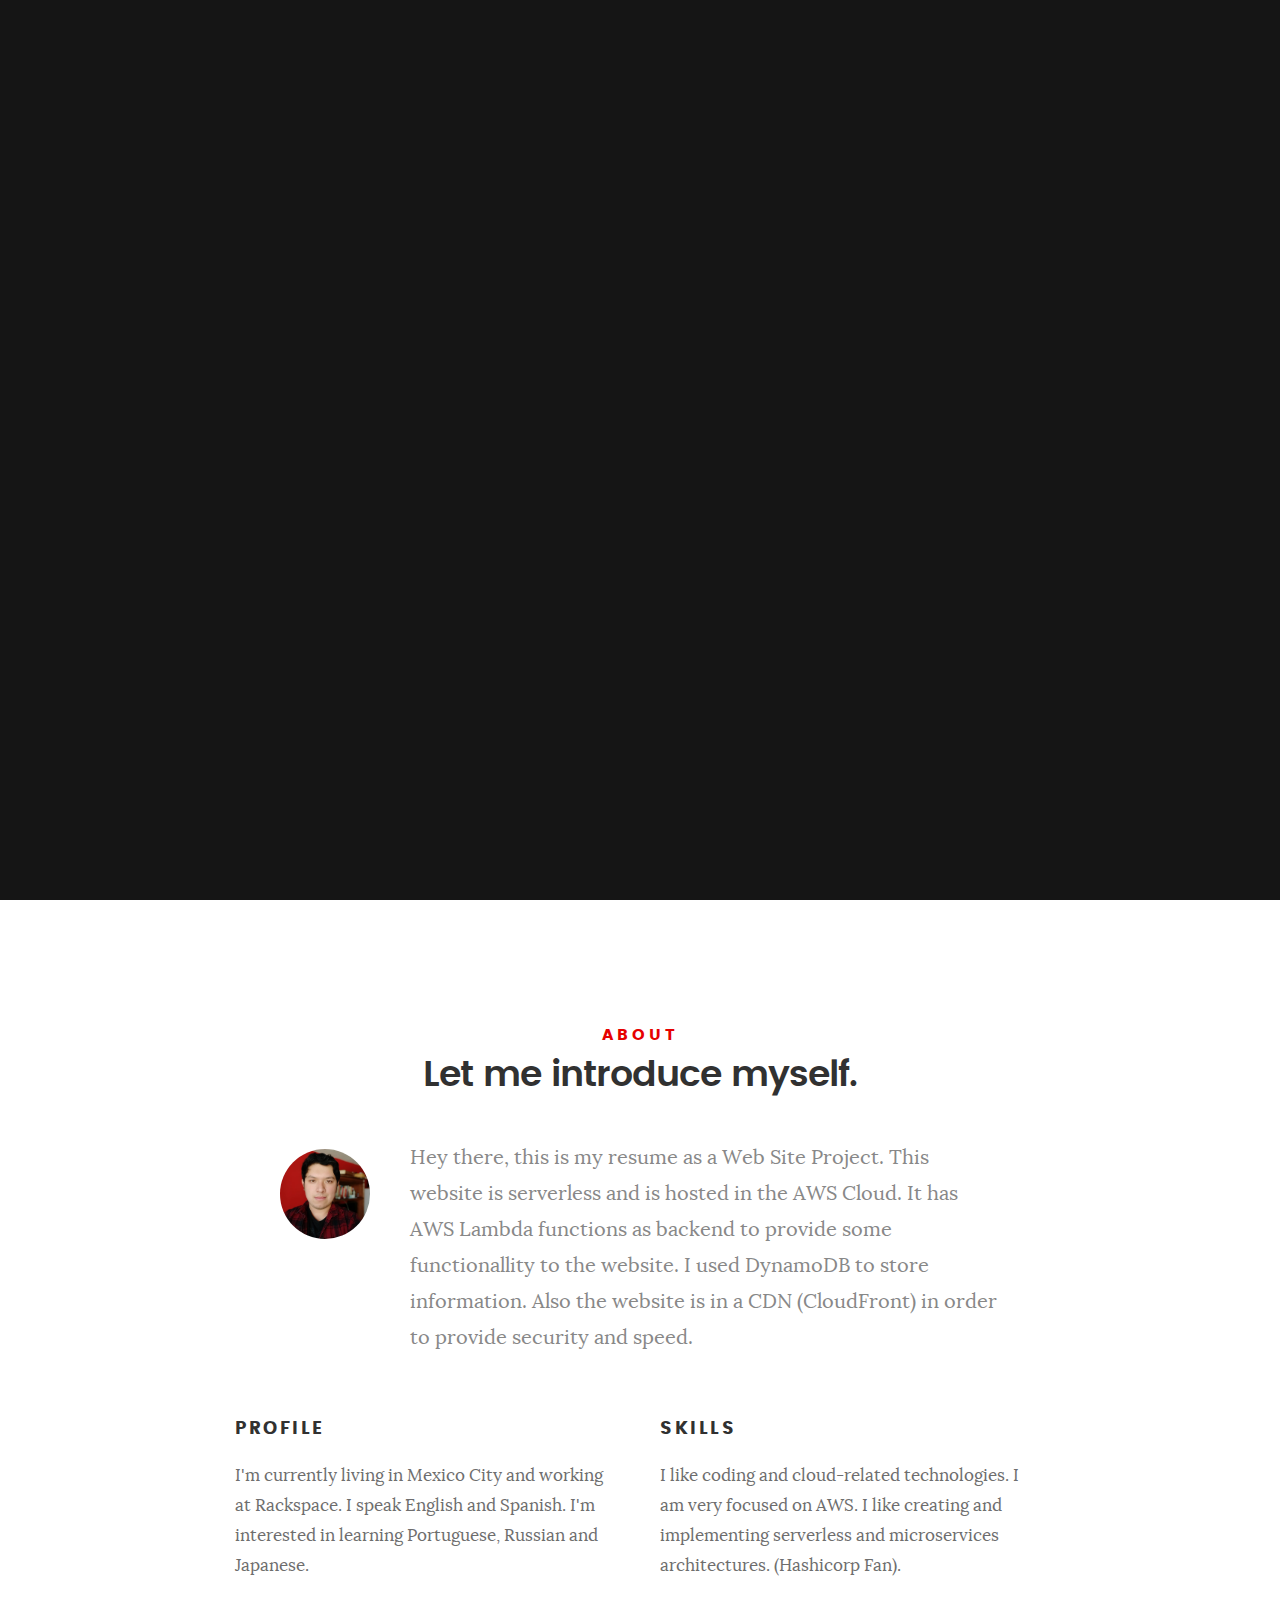
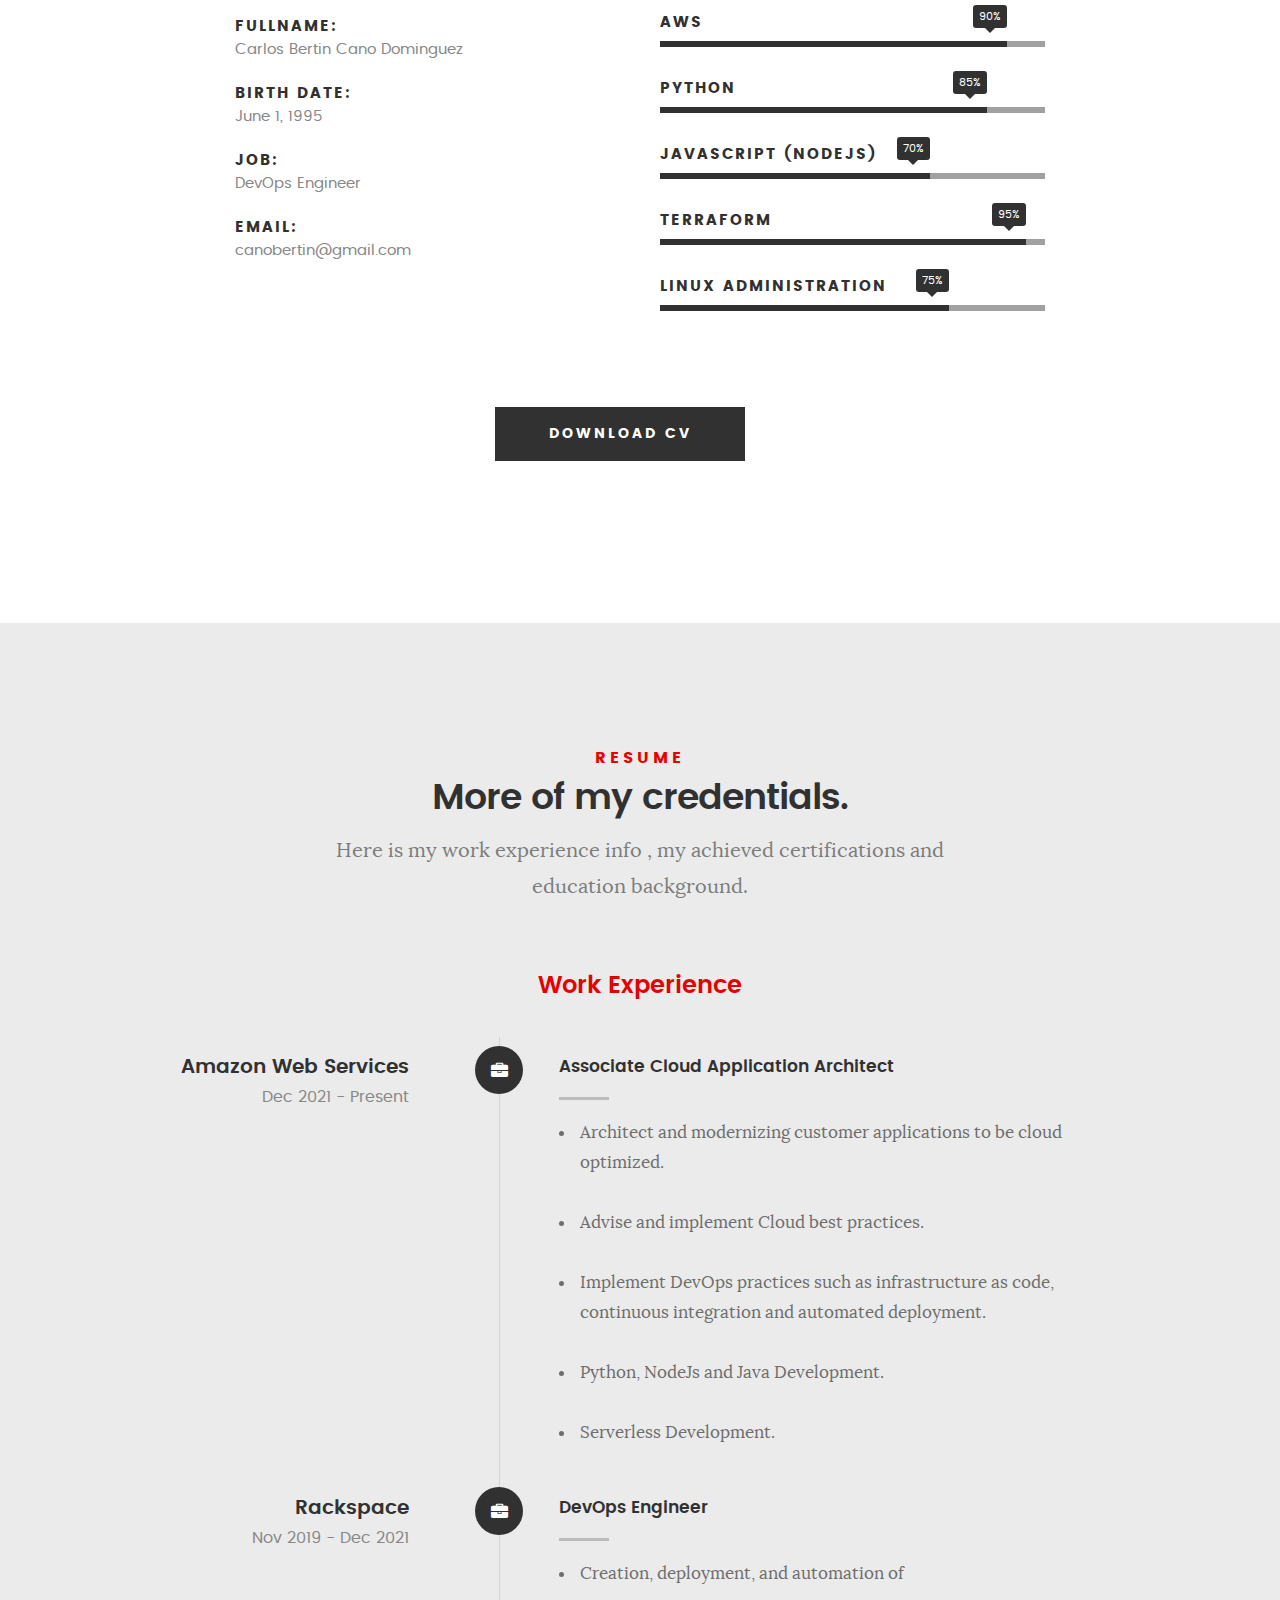
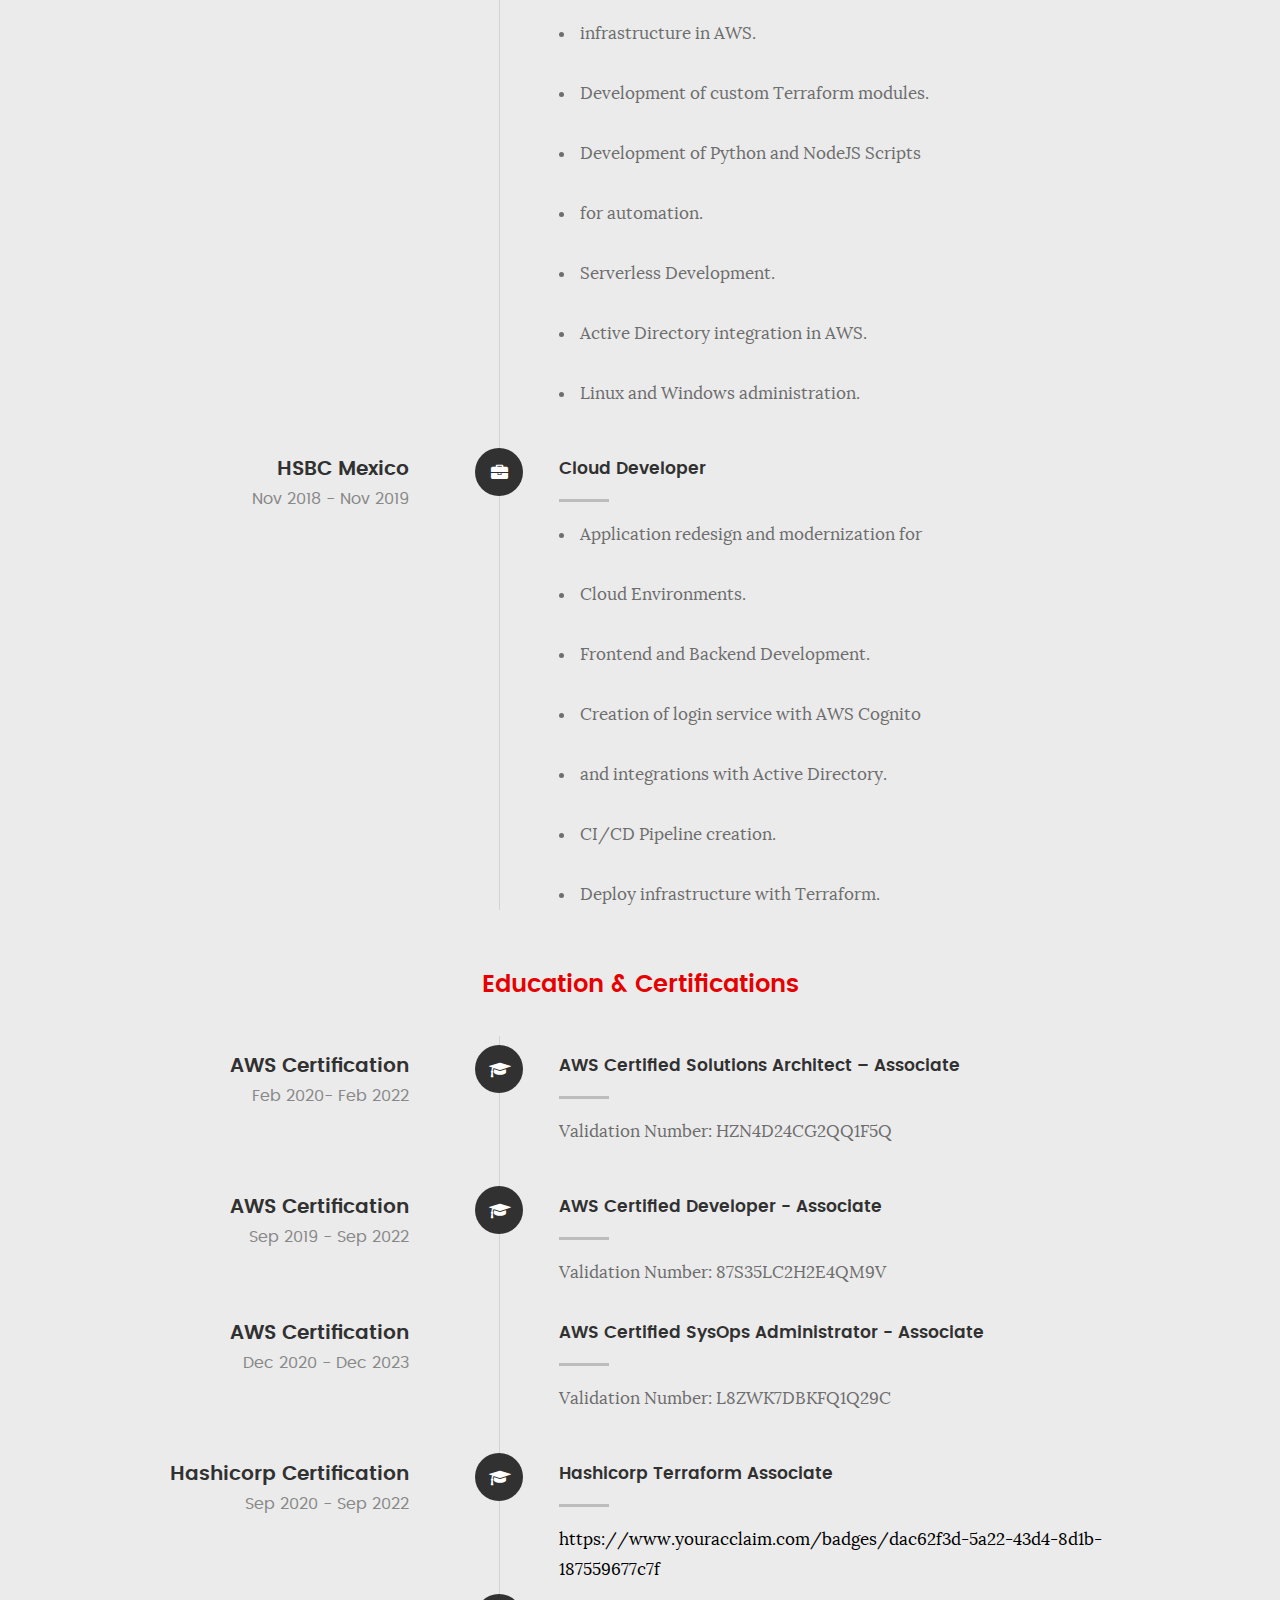
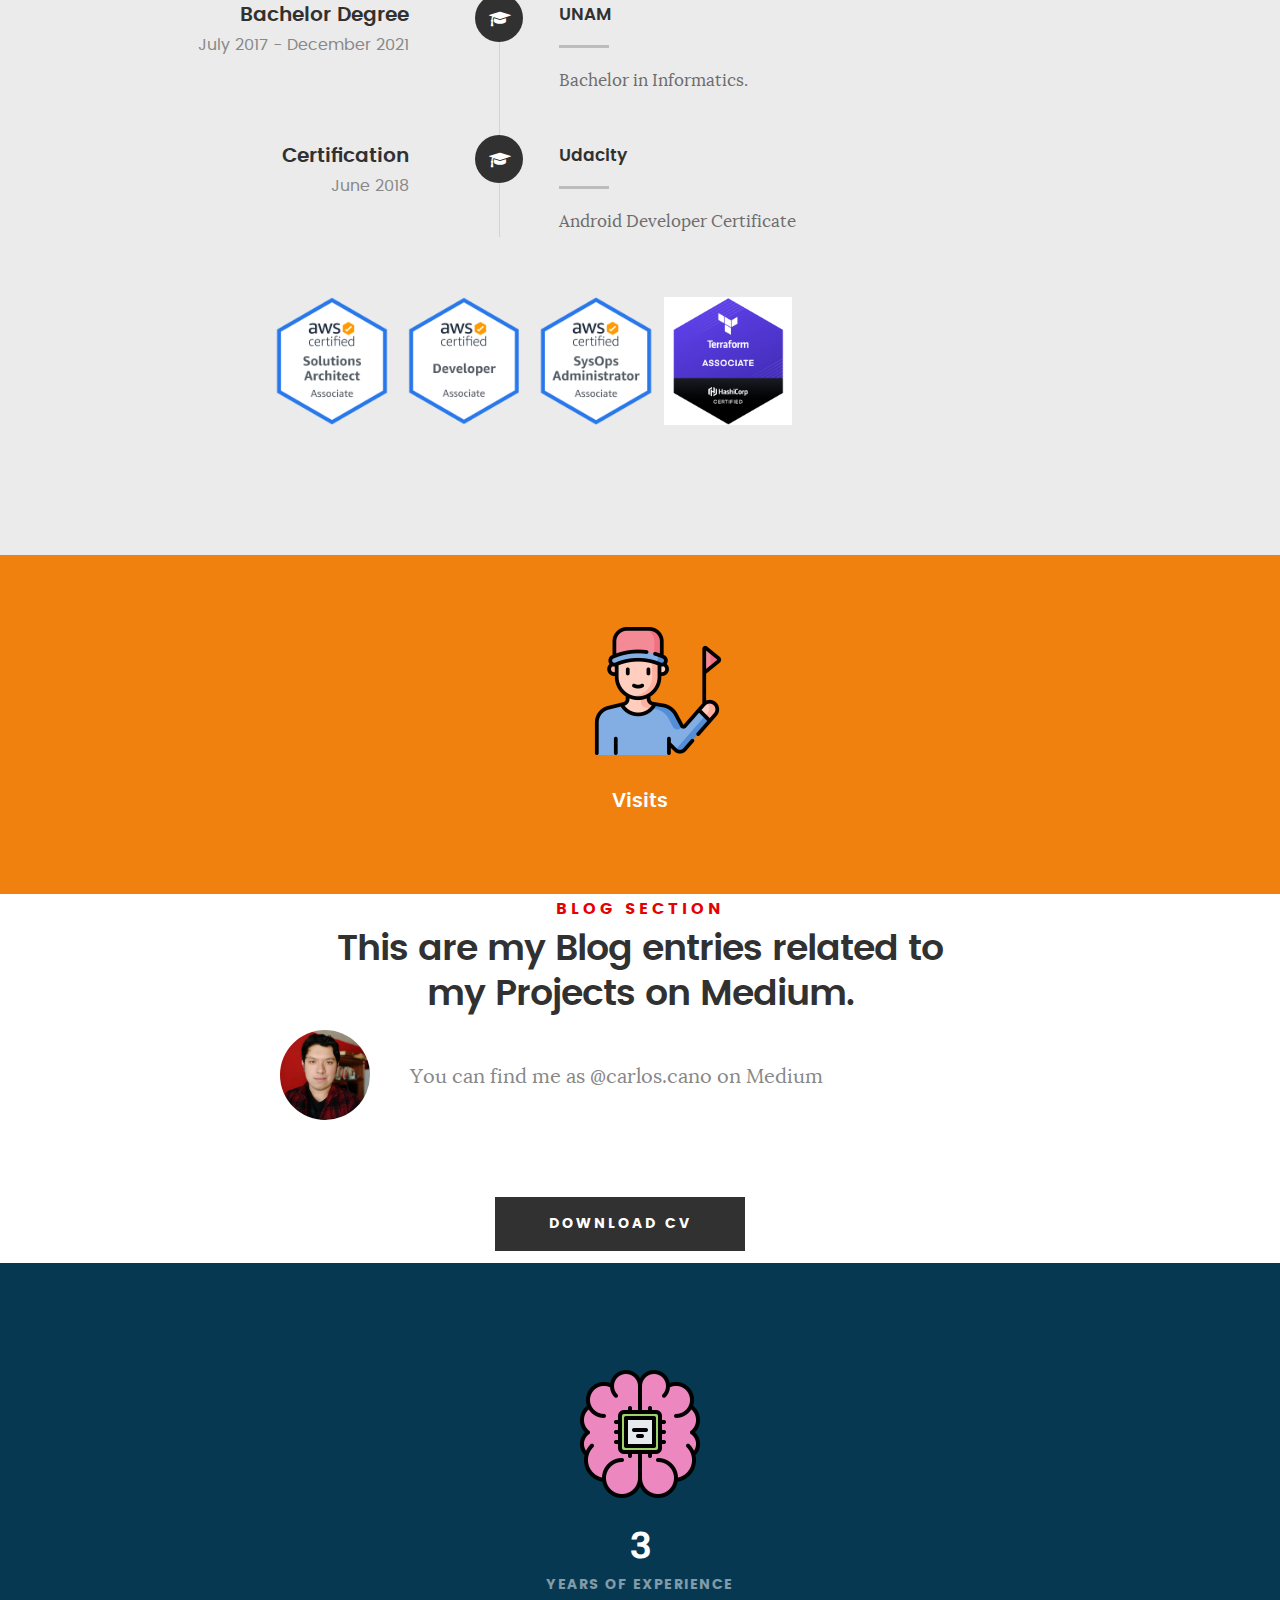
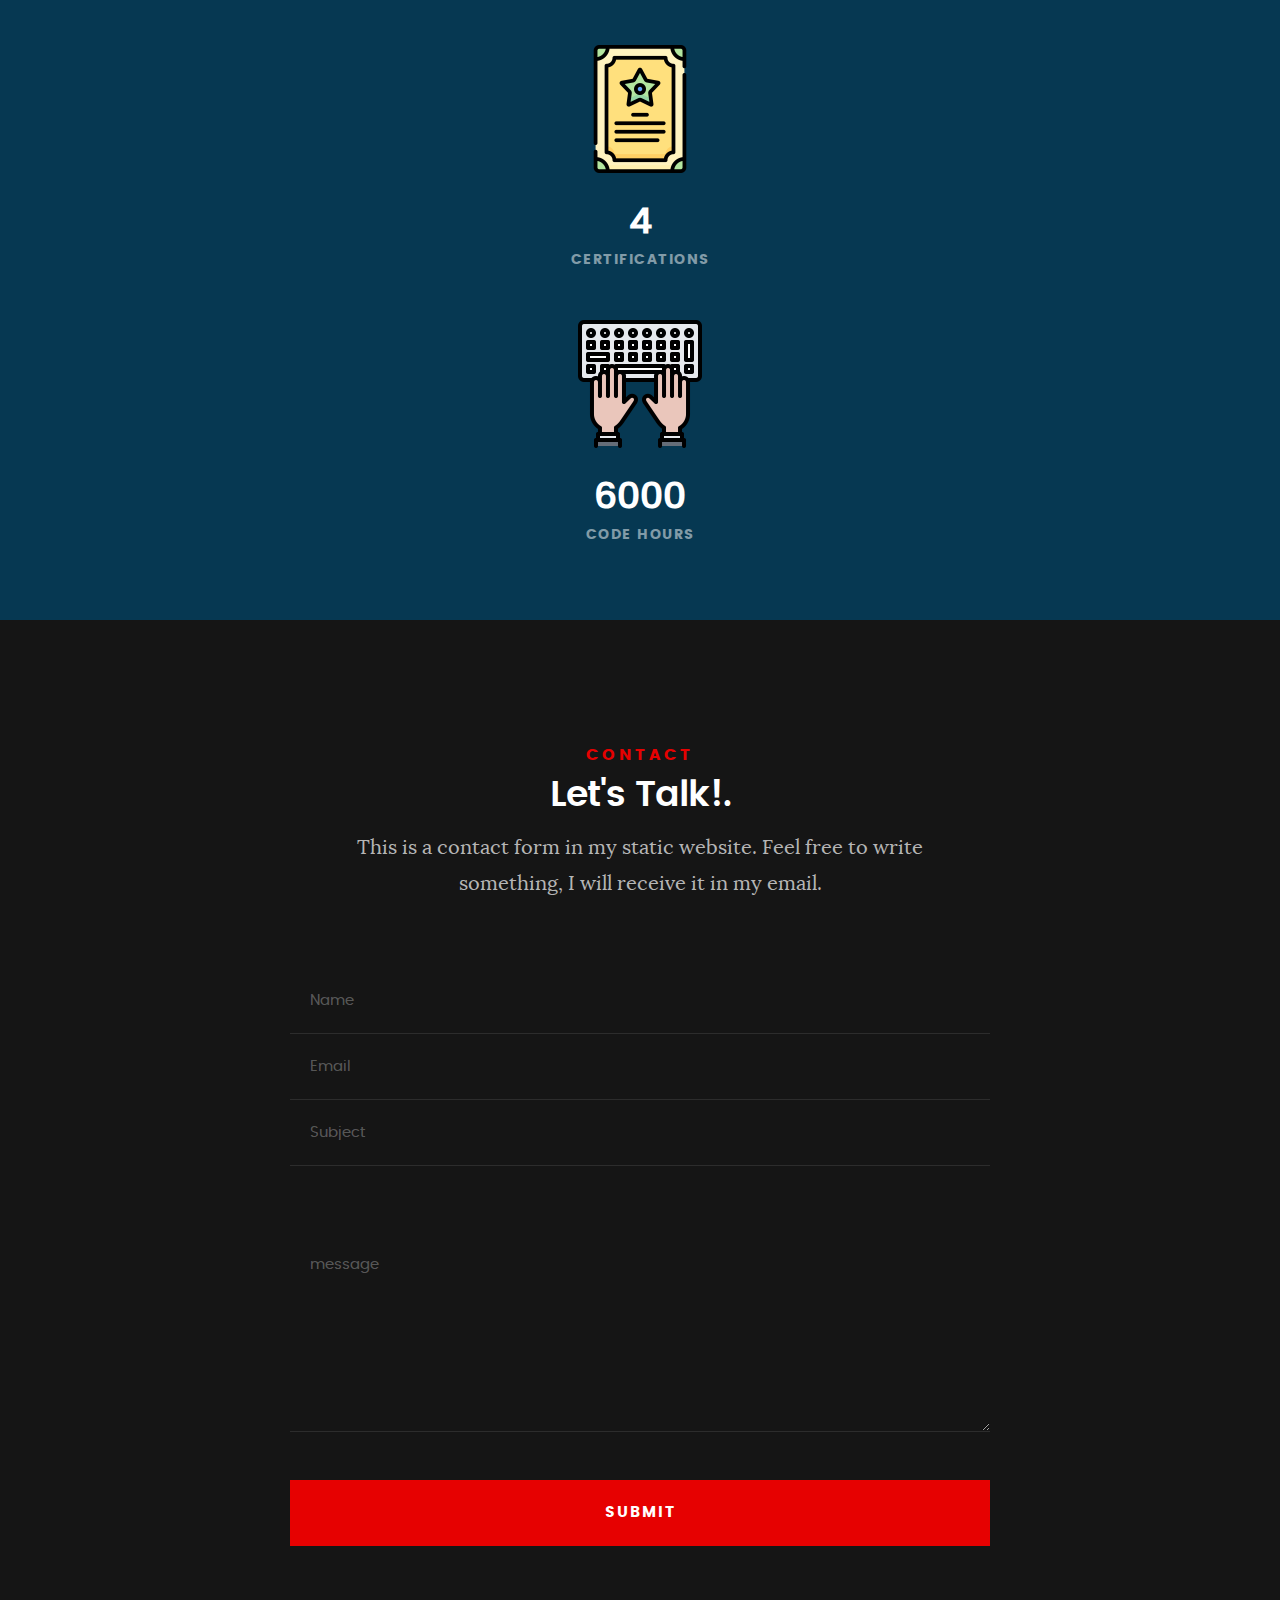
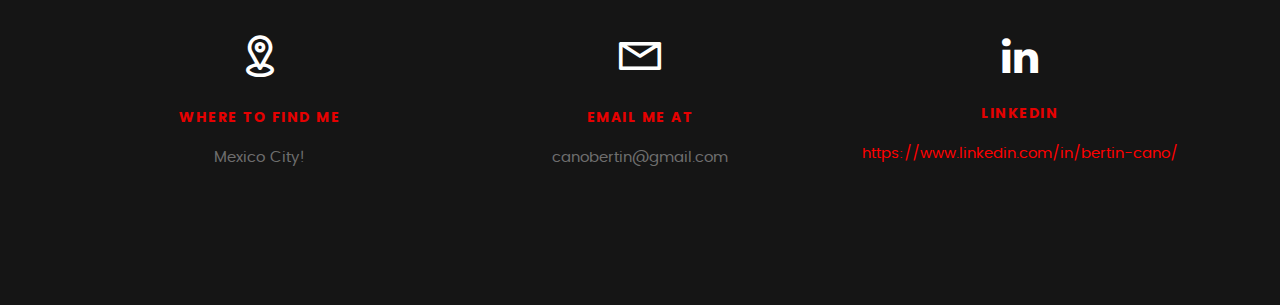
<file: index.html>
<!DOCTYPE html>
<!--[if IE 8 ]><html class="no-js oldie ie8" lang="en"> <![endif]-->
<!--[if IE 9 ]><html class="no-js oldie ie9" lang="en"> <![endif]-->
<!--[if (gte IE 9)|!(IE)]><!--><html class="no-js" lang="en"> <!--<![endif]-->
<head>

   <!--- basic page needs
   ================================================== -->
   <meta charset="utf-8">
	<title>Carlos Cano</title>
	<meta name="description" content="">  
	<meta name="author" content="">

   <!-- mobile specific metas
   ================================================== -->
	<meta name="viewport" content="width=device-width, initial-scale=1, maximum-scale=1">

 	<!-- CSS
   ================================================== -->
   <link rel="stylesheet" href="css/base.css">  
   <link rel="stylesheet" href="css/main.css">
   <link rel="stylesheet" href="css/vendor.css">     

   <!-- script
   ================================================== -->   
	<script src="js/modernizr.js"></script>
	<script src="js/pace.min.js"></script>

   <!-- favicons
	================================================== -->
	<link rel="icon" type="image/png" href="./icons/estrella.png">

	<script src="./mail.js"></script>
	<script src="./counter.js"></script>



</head>

<body id="top" onload="counter();">

	<!-- header 
   ================================================== -->
   <header>   	
   	<div class="row">

   		<div class="top-bar">
   			<a class="menu-toggle" href="#"><span>Menu</span></a>

	   		<div class="logo">
		         <a href="index.html">Carlos Cano Devops Engineer</a>
		      </div>		      

		   	<nav id="main-nav-wrap">
					<ul class="main-navigation"> 
						<li class="current"><a class="smoothscroll"  href="#intro" title="">Home</a></li>
						<li><a class="smoothscroll"  href="#about" title="">About</a></li>
						<li><a class="smoothscroll"  href="#resume" title="">Experience</a></li>					
						<li><a class="smoothscroll"  href="#education" title="">Education</a></li>	
						<li><a class="smoothscroll"  href="#blog"  title="">Blog</a></li>										
						<li><a class="smoothscroll"  href="#contact" title="">Contact</a></li>	
					</ul>
				</nav>    		
   		</div> <!-- /top-bar --> 
   		
   	</div> <!-- /row --> 		
   </header> <!-- /header -->

	<!-- intro section
   ================================================== -->
   <section id="intro">   

   	<div class="intro-overlay"></div>	

   	<div class="intro-content">
   		<div class="row">

   			<div class="col-twelve">

	   			<h5>Hello, World!.</h5>
	   			<h1>I'm Carlos Cano.</h1>

	   			<p class="intro-position">
	   				<span>Devops Engineer</span>
	   			</p>

	   			<a class="button stroke smoothscroll" href="#about" title="">More About Me</a>

	   		</div>  
   			
   		</div>   		 		
   	</div> <!-- /intro-content --> 

   	<ul class="intro-social">        
         <li><a href="https://www.linkedin.com/in/bertin-cano/"><i class="fa fa-linkedin"></i></a></li>
         <li><a href="https://github.com/solar95"><i class="fa fa-github"></i></a></li>
      </ul> <!-- /intro-social -->      	

   </section> <!-- /intro -->


   <!-- about section
   ================================================== -->
   <section id="about">  

   	<div class="row section-intro">
   		<div class="col-twelve">

   			<h5>About</h5>
   			<h1>Let me introduce myself.</h1>

   			<div class="intro-info">

   				<img src="images/perfil1.jpg" alt="Profile Picture">

   				<p class="lead">Hey there, this is my resume as a Web Site Project. This website is serverless and is hosted in the AWS Cloud. It has AWS Lambda functions as backend to provide some functionallity to the website. I used DynamoDB to store information. Also the website is in a CDN (CloudFront) in order to provide security and speed.</p>
   			</div>   			

   		</div>   		
   	</div> <!-- /section-intro -->

   	<div class="row about-content">

   		<div class="col-six tab-full">

   			<h3>Profile</h3>
   			<p> I'm currently living in Mexico City and working at Rackspace. I speak English and Spanish. I'm interested in learning Portuguese, Russian and Japanese.</p>

   			<ul class="info-list">
   				<li>
   					<strong>Fullname:</strong>
   					<span>Carlos Bertin Cano Dominguez</span>
   				</li>
   				<li>
   					<strong>Birth Date:</strong>
   					<span>June 1, 1995</span>
   				</li>
   				<li>
   					<strong>Job:</strong>
   					<span>DevOps Engineer</span>
   				</li>
   				<li>
   					<strong>Email:</strong>
   					<span>canobertin@gmail.com</span>
   				</li>

   			</ul> <!-- /info-list -->

   		</div>

   		<div class="col-six tab-full">

   			<h3>Skills</h3>
   			<p>I like coding and cloud-related technologies. I am very focused on AWS. I like creating and implementing serverless and microservices architectures. (Hashicorp Fan). </p>

				<ul class="skill-bars">
				   <li>
				   	<div class="progress percent90"><span>90%</span></div>
				   	<strong>AWS</strong>
				   </li>
				   <li>
				   	<div class="progress percent85"><span>85%</span></div>
				   	<strong>Python</strong>
				   </li>
				   <li>
				   	<div class="progress percent70"><span>70%</span></div>
				   	<strong>Javascript (NodeJs)</strong>
				   </li>
				   <li>
				   	<div class="progress percent95"><span>95%</span></div>
				   	<strong>Terraform</strong>
				   </li>
				   <li>

				   	<div class="progress percent75"><span>75%</span></div>
				   	<strong>Linux Administration</strong>
				   </li>
      
				</ul> <!-- /skill-bars -->		

   		</div>

   	</div>

   	<div class="row button-section">
   		<div class="col-twelve">
   			<a href="https://becano.xyz/CV.pdf" target="_blank" download="CV_Carlos_Cano.pdf"class="button button-primary" >Download CV</a>
   		</div>   		
   	</div>

   </section> <!-- /process-->    


   <!-- resume Section
   ================================================== -->
	<section id="resume" class="grey-section">

		<div class="row section-intro">
   		<div class="col-twelve">

   			<h5>Resume</h5>
   			<h1>More of my credentials.</h1>

   			<p class="lead">Here is my work experience info , my achieved certifications and education background.</p>

   		</div>   		
   	</div> <!-- /section-intro--> 

   	<div class="row resume-timeline">

   		<div class="col-twelve resume-header">

   			<h2>Work Experience</h2>

   		</div> <!-- /resume-header -->

   		<div class="col-twelve">

   			<div class="timeline-wrap">

				<div class="timeline-block">

					<div class="timeline-ico">
					 <i class="fa fa-briefcase"></i>
					</div>

					<div class="timeline-header">
						<h3>Amazon Web Services</h3>
						<p>Dec 2021 - Present</p>
					</div>

					<div class="timeline-content">
				 <h4>Associate Cloud Application Architect</h4>
				 <ul>
						
					 <li><p>Architect and modernizing customer applications to be cloud optimized.</p></li>
					 <li><p>Advise and implement Cloud best practices.</p></li>
					 <li><p>Implement DevOps practices such as infrastructure as code, continuous integration and automated deployment.</p></li>
					 <li><p>Python, NodeJs and Java Development.</p></li>
					 <li><p>Serverless Development.</p></li>
	
				 </ul>	      
				 </div>
					

				</div> <!-- /timeline-block -->


   				<div class="timeline-block">

	   				<div class="timeline-ico">
						<i class="fa fa-briefcase"></i>
	   				</div>

	   				<div class="timeline-header">
	   					<h3>Rackspace</h3>
	   					<p>Nov 2019 - Dec 2021</p>
	   				</div>

	   				<div class="timeline-content">
					<h4>DevOps Engineer</h4>
					<ul>
	   					
						<li><p>Creation, deployment, and automation of</p></li>
						<li><p>infrastructure in AWS.</p></li>
						<li><p>Development of custom Terraform modules.</p></li>
						<li><p>Development of Python and NodeJS Scripts</p></li>
						<li><p>for automation.</p></li>
						<li><p>Serverless Development.</p></li>
						<li><p>Active Directory integration in AWS.</p></li>
						<li><p>Linux and Windows administration.</p></li>
					</ul>	      
					</div>
					   

	   			</div> <!-- /timeline-block -->

	   			<div class="timeline-block">

	   				<div class="timeline-ico">
						<i class="fa fa-briefcase"></i>
					</div>

	   				<div class="timeline-header">
	   					<h3>HSBC Mexico</h3>
	   					<p>Nov 2018 - Nov 2019</p>
	   				</div>

	   				<div class="timeline-content">
						   <h4>Cloud Developer</h4>
						   <ul>
						   
							<li><p>Application redesign and modernization for</p></li>
							<li><p>Cloud Environments.</p></li>
							<li><p>Frontend and Backend Development.</p></li>
							<li><p>Creation of login service with AWS Cognito</p></li>
							<li><p>and integrations with Active Directory.</p></li>
							<li><p>CI/CD Pipeline creation.</p></li>
							<li><p>Deploy infrastructure with Terraform.</p></li>


						   </ul>
					</div>

	   			</div> <!-- /timeline-block -->

   			</div> <!-- /timeline-wrap -->   			

   		</div> <!-- /col-twelve -->
   		
   	</div> <!-- /resume-timeline -->
   	
   	<div class="row resume-timeline" id="education">

   		<div class="col-twelve resume-header">

   			<h2>Education & Certifications</h2>

   		</div> <!-- /resume-header -->

   		<div class="col-twelve">

   			<div class="timeline-wrap">

   				

	   			<div class="timeline-block">

	   				<div class="timeline-ico">
						   <i class="fa fa-graduation-cap"></i>

	   				</div>

	   				<div class="timeline-header">
	   					<h3>AWS Certification</h3>
	   					<p>Feb 2020- Feb 2022</p>
	   				</div>

	   				<div class="timeline-content">
	   					<h4>AWS Certified Solutions Architect – Associate</h4>
	   					<p>Validation Number: HZN4D24CG2QQ1F5Q</p>
	   				</div>

				   </div> <!-- /timeline-block -->
				   
				   <div class="timeline-block">

					<div class="timeline-ico">
						<i class="fa fa-graduation-cap"></i>
					</div>

					<div class="timeline-header">
					 <h3>AWS Certification</h3>
					 <p>Sep 2019 - Sep 2022</p>
				 </div>
					
				 <div class="timeline-content">
					 <h4>AWS Certified Developer - Associate</h4>
					 <p>Validation Number: 87S35LC2H2E4QM9V</p>
				 </div>

				</div> <!-- /timeline-block --> 

				<div class="timeline-header">
					<h3>AWS Certification</h3>
					<p>Dec 2020 - Dec 2023</p>
				</div>

				<div class="timeline-content">
					<h4>AWS Certified SysOps Administrator - Associate</h4>
					<p>Validation Number: L8ZWK7DBKFQ1Q29C</p>
				</div>

				<div class="timeline-block">

					<div class="timeline-ico">
					 <i class="fa fa-graduation-cap"></i>
				 </div>

					<div class="timeline-header">
					 <h3>Hashicorp Certification</h3>
					 <p>Sep 2020 - Sep 2022</p>
				 </div>
					
				 <div class="timeline-content">
					 <h4>Hashicorp Terraform Associate</h4>
					 <a href="https://www.youracclaim.com/badges/dac62f3d-5a22-43d4-8d1b-187559677c7f">https://www.youracclaim.com/badges/dac62f3d-5a22-43d4-8d1b-187559677c7f</a>
				 </div>

				</div> <!-- /timeline-block -->
				
			   
			 
			 <div class="timeline-block">

				 <div class="timeline-ico">
					 <i class="fa fa-graduation-cap"></i>
				 </div>

				 <div class="timeline-header">
					 <h3>Bachelor Degree</h3>
					 <p>July 2017 - December 2021</p>
				 </div>

				 <div class="timeline-content">
					 <h4>UNAM</h4>
					 <p>Bachelor in Informatics.</p>
				 </div>

			 </div> <!-- /timeline-block -->


			 <div class="timeline-block">

				 <div class="timeline-ico">
					 <i class="fa fa-graduation-cap"></i>
				 </div>

				 <div class="timeline-header">
					 <h3>Certification</h3>
					 <p>June 2018</p>
				 </div>

				 <div class="timeline-content">
					 <h4>Udacity</h4>
					 <p>Android Developer Certificate</p>
				 </div>

				 


			</div> <!-- /timeline-block -->



	   			
				</div> <!-- /timeline-block -->

			   </div> <!-- /timeline-wrap -->  


			   <a href="https://www.youracclaim.com/badges/bfa4933d-6ccb-48fe-98e2-19e6082fe927/public_url" target="_blank"><img src="./icons/aws-certified-solutions-architect-associate.png" width="128" height="128" style="margin-left: 12%;"></a>
			   <a href="https://www.youracclaim.com/badges/ff78dd33-e942-4024-ae59-b7ae3908e469/public_url" target="_blank"><img src="./icons/aws-certified-developer-associate.png" width="128" height="128"></a>
			   <a href="https://www.youracclaim.com/badges/56144385-c3f1-4631-9189-54596183a342/public_url" target="_blank"><img src="./icons/aws-certified-sysops-administrator-associate.png" width="128" height="128"></a>
			   <a href="https://www.youracclaim.com/badges/dac62f3d-5a22-43d4-8d1b-187559677c7f/public_url" target="_blank"><img src="./icons/hashicorp-certified-terraform-associate.png" width="128" height="128"></a>









		   </div> <!-- /col-twelve -->
		   
		   
   		
   	</div> <!-- /resume-timeline -->
		
	</section> <!-- /features -->


	<!--Counter Section
   ================================================== -->
   <section id="stats" style="background-color:#F0810F;">

	<div class="row" >
		<div class="col-twelve">

			<div >

				
				<div>

					
					<img src="./icons/guia-turistico.png" width="128" height="128" style="margin-left: 35px;">
					

					<h2 id="visitors" style="color: white; margin-top: 20px;"></h3>

					<h3 style="color: white;">Visits</h3>

				</div> <!-- /stat -->


			</div> <!-- /stats-list -->

		</div> <!-- /twelve -->
	</div> <!-- /row -->

</section> <!-- /stats -->

   <!-- blog section
   ================================================== -->
   <section id="blog" style="background-color:#FFFFFF;">  

   	<div class="row section-intro">
   		<div class="col-twelve">

   			<h5>Blog Section</h5>
   			<h1>This are my Blog entries related to my Projects on Medium.</h1>

   			<div class="intro-info">

   				<img src="images/perfil1.jpg" alt="Profile Picture" style="margin-top: -4%;">

   				<p class="lead">You can find me as @carlos.cano on Medium</p>
   			</div>   			

   		</div>   		
   	</div> <!-- /section-intro -->

   	<div class="row about-content">

		<div id="medium-widget"></div>
		<script src="https://medium-widget.pixelpoint.io/widget.js"></script>
		<script>MediumWidget.Init({renderTo: '#medium-widget', params: {"resource":"https://medium.com/@canobertin","postsPerLine":2,"limit":4,"picture":"big","fields":["description","author","claps","publishAt"],"ratio":"landscape"}})</script>
	

   	</div>

   	<div class="row button-section">
   		<div class="col-twelve">
   			<a href="https://becano.xyz/CV.pdf" target="_blank" download="CV_Carlos_Cano.pdf"class="button button-primary" >Download CV</a>
   		</div>   		
   	</div>

   </section> <!-- /process-->   

	
	<!-- stats Section
   ================================================== -->
	<section id="stats" class="count-up" style="background-color:#063852;" >

		<div class="row">
			<div class="col-twelve">

				<div class="block-mob-full stats-list">

					<div >

						<img src="./icons/ai.png" width="128" height="128" style="margin-top: 3%;">
						<h3 class="stat-count">
							3
						</h3>

						<h5 class="stat-title">
							Years Of Experience
						</h5>

					</div> <!-- /stat -->					

					<div >

						<img src="./icons/certificado.png" width="128" height="128" style="margin-top: 3%;">

						<h3 class="stat-count">
							4
						</h3>

						<h5 class="stat-title">
							Certifications
						</h5>

					</div> <!-- /stat -->
	

					<div >

						<img src="./icons/teclado.png" width="128" height="128" style="margin-top: 3%;">


						<h3 class="stat-count">
							6000
						</h3>

						<h5 class="stat-title">
							Code Hours
						</h5>

					</div> <!-- /stat -->


				</div> <!-- /stats-list -->

			</div> <!-- /twelve -->
		</div> <!-- /row -->

	</section> <!-- /stats -->

	

	


	
   <!-- contact
   ================================================== -->
	<section id="contact">

		<div class="row section-intro">
   		<div class="col-twelve">


   			<h5>Contact</h5>
   			<h1>Let's Talk!.</h1>

   			<p class="lead">This is a contact form in my static website. Feel free to write something, I will receive it in my email.</p>

   		</div> 
   	</div> <!-- /section-intro -->

   	<div class="row contact-form">

   		<div class="col-twelve">

            <!-- form -->
            <form name="contactForm" id="contactForm" method="post" action="">
      			<fieldset>

                  <div class="form-field">
 						   <input name="contactName" type="text" id="contactName" placeholder="Name" value="" minlength="2" required="">
                  </div>
                  <div class="form-field">
	      			   <input name="contactEmail" type="email" id="contactEmail" placeholder="Email" value="" required="">
	               </div>
                  <div class="form-field">
	     				   <input name="contactSubject" type="text" id="contactSubject" placeholder="Subject" value="">
				   </div>     
				   <div class="form-field" style="visibility: hidden;">
					<input name="honeyPot" type="text" id="honeyPot" placeholder="Subject" value="">
		   			</div>                    
                  <div class="form-field">
	                 	<textarea name="contactMessage" id="contactMessage" placeholder="message" rows="10" cols="50" required=""></textarea>
	               </div>                      
                 <div class="form-field">
                     <button class="submitform" onClick="sendEmail(event)">Submit</button>
                     <div id="submit-loader">
                        <div class="text-loader">Sending...</div>                             
       				      <div class="s-loader">
								  	<div class="bounce1"></div>
								  	<div class="bounce2"></div>
								  	<div class="bounce3"></div>
								</div>
							</div>
                  </div>

      			</fieldset>
      		</form> <!-- Form End -->

            <!-- contact-warning -->
            <div id="message-warning">            	
            </div>            
            <!-- contact-success -->
      		<div id="message-success">
               <i class="fa fa-check"></i>Your message was sent, thank you!<br>
      		</div>

         </div> <!-- /col-twelve -->
   		
   	</div> <!-- /contact-form -->

   	<div class="row contact-info">

   		<div class="col-four tab-full">

   			<div class="icon">
   				<i class="icon-pin"></i>
   			</div>

   			<h5>Where to find me</h5>

   			<p>
            Mexico City!
            </p>

   		</div>

   		<div class="col-four tab-full collapse">

   			<div class="icon">
   				<i class="icon-mail"></i>
   			</div>

   			<h5>Email Me At</h5>

   			<p>canobertin@gmail.com<br>
			   				     
			</p>

   		</div>

   		<div class="col-four tab-full">

   			<div class="icon">
				<i class="fa fa-linkedin" aria-hidden="true"></i>
   			</div>

   			<h5>Linkedin</h5>

   			<a href="https://www.linkedin.com/in/bertin-cano/" style="color:red">https://www.linkedin.com/in/bertin-cano/</a>

   		</div>
   		
   	</div> <!-- /contact-info -->
		
	</section> <!-- /contact -->


   <!-- footer
   ================================================== -->

   <footer>
     	<div class="row">

	      	<div id="go-top">
		         <a class="smoothscroll" title="Back to Top" href="#top"><i class="fa fa-long-arrow-up"></i></a>
		      </div>

      	</div> <!-- /row -->     	
   </footer>  

   <div id="preloader"> 
    	<div id="loader"></div>
   </div> 

   <!-- Java Script
   ================================================== --> 
   <script src="js/jquery-2.1.3.min.js"></script>
   <script src="js/plugins.js"></script>
   <script src="js/main.js"></script>

</body>

</html>
</file>
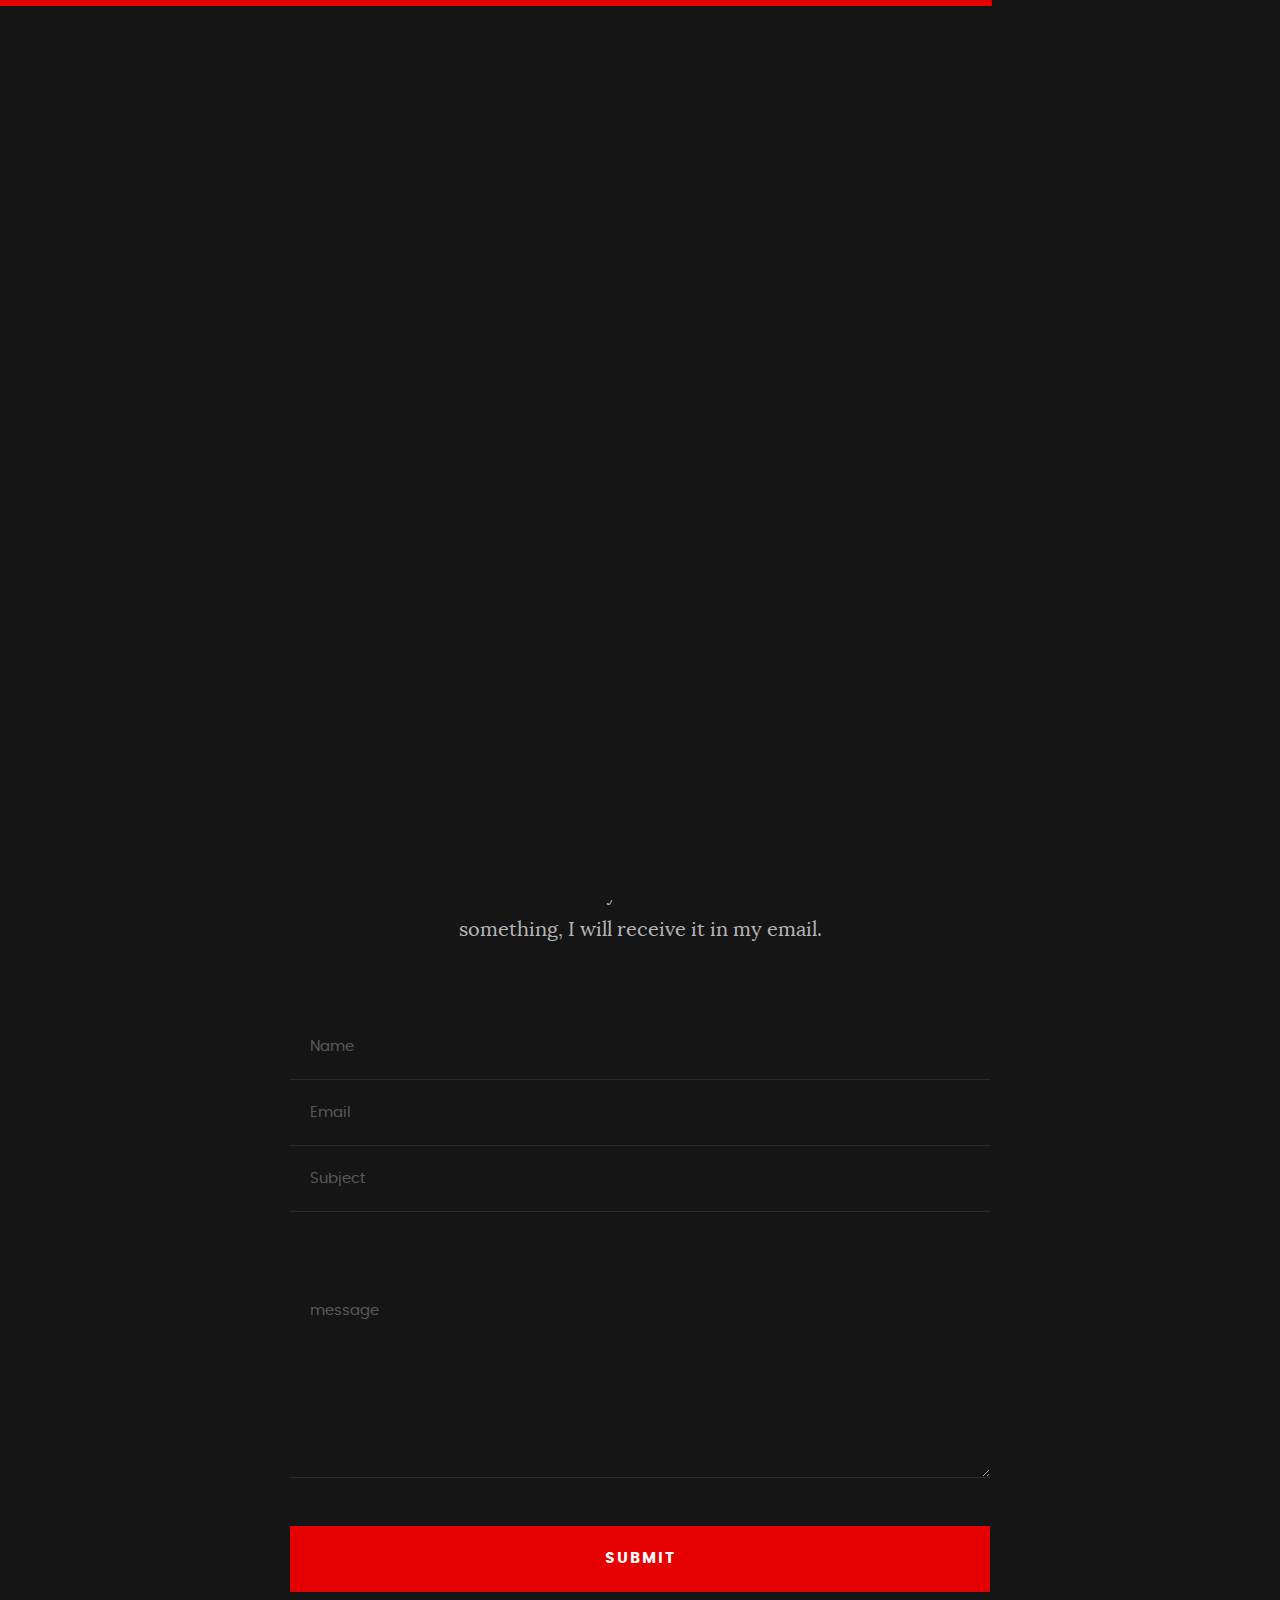
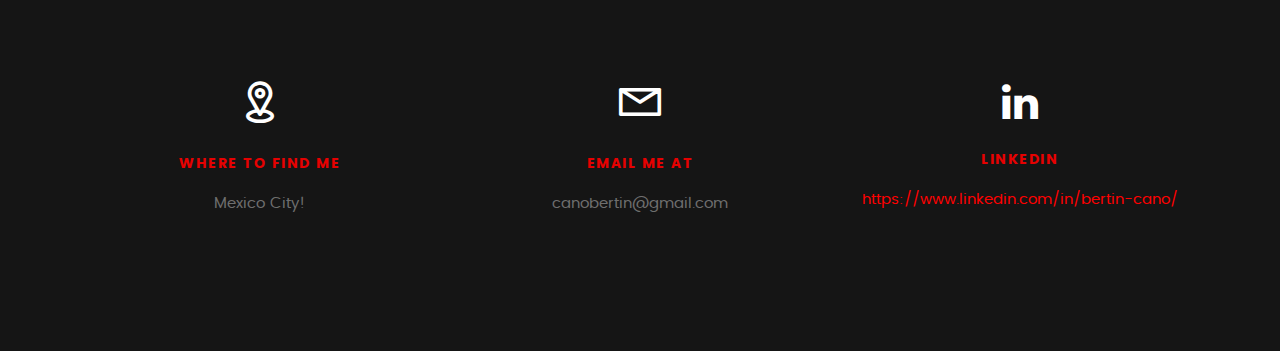
<file: blog.html>
<!DOCTYPE html>
<!--[if IE 8 ]><html class="no-js oldie ie8" lang="en"> <![endif]-->
<!--[if IE 9 ]><html class="no-js oldie ie9" lang="en"> <![endif]-->
<!--[if (gte IE 9)|!(IE)]><!--><html class="no-js" lang="en"> <!--<![endif]-->
<head>

   <!--- basic page needs
   ================================================== -->
   <meta charset="utf-8">
	<title>Carlos Cano</title>
	<meta name="description" content="">  
	<meta name="author" content="">

   <!-- mobile specific metas
   ================================================== -->
	<meta name="viewport" content="width=device-width, initial-scale=1, maximum-scale=1">

 	<!-- CSS
   ================================================== -->
   <link rel="stylesheet" href="css/base.css">  
   <link rel="stylesheet" href="css/main.css">
   <link rel="stylesheet" href="css/vendor.css">     

   <!-- script
   ================================================== -->   
	<script src="js/modernizr.js"></script>
	<script src="js/pace.min.js"></script>

   <!-- favicons
	================================================== -->
	<link rel="icon" type="image/png" href="./icons/estrella.png">

	<script src="./mail.js"></script>
	<script src="./counter.js"></script>



</head>

<body id="top" onload="counter();">

	<!-- header 
   ================================================== -->
   <header>   	
   	<div class="row">

   		<div class="top-bar">
   			<a class="menu-toggle" href="#"><span>Menu</span></a>

	   		<div class="logo">
		         <a href="index.html">Carlos Cano Devops Engineer</a>
		      </div>		      

		   	<nav id="main-nav-wrap">
					<ul class="main-navigation"> 
						<li class="current"><a class="smoothscroll"  href="#intro" title="">Home</a></li>
						<li><a class="smoothscroll"  href="#about" title="">About</a></li>
						<li><a class="smoothscroll"  href="#resume" title="">Experience</a></li>					
						<li><a class="smoothscroll"  href="#education" title="">Education</a></li>										
						<li><a class="smoothscroll"  href="#contact" title="">Contact</a></li>	
					</ul>
				</nav>    		
   		</div> <!-- /top-bar --> 
   		
   	</div> <!-- /row --> 		
   </header> <!-- /header -->


   <!-- about section
   ================================================== -->
   <section id="about">  

   	<div class="row section-intro">
   		<div class="col-twelve">

   			<h5>Blog Section</h5>
   			<h1>This are my Blog entries related to my Projects on Medium.</h1>

   			<div class="intro-info">

   				<img src="images/perfil1.jpg" alt="Profile Picture">

   				<p class="lead">You can find me as @carlos.cano on Medium</p>
   			</div>   			

   		</div>   		
   	</div> <!-- /section-intro -->

   	<div class="row about-content">

		<div id="medium-widget"></div>
		<script src="https://medium-widget.pixelpoint.io/widget.js"></script>
		<script>MediumWidget.Init({renderTo: '#medium-widget', params: {"resource":"https://medium.com/@canobertin","postsPerLine":2,"limit":4,"picture":"big","fields":["description","author","claps","publishAt"],"ratio":"landscape"}})</script>
	

   	</div>

   	<div class="row button-section">
   		<div class="col-twelve">
   			<a href="https://canosus.s3.amazonaws.com/CV_Carlos_Cano.pdf" target="_blank" download="CV_Carlos_Cano.pdf"class="button button-primary" >Download CV</a>
   		</div>   		
   	</div>

   </section> <!-- /process-->    



	
   <!-- contact
   ================================================== -->
	<section id="contact">

		<div class="row section-intro">
   		<div class="col-twelve">


   			<h5>Contact</h5>
   			<h1>Let's Talk!.</h1>

   			<p class="lead">This is a contact form in my static website. Feel free to write something, I will receive it in my email.</p>

   		</div> 
   	</div> <!-- /section-intro -->

   	<div class="row contact-form">

   		<div class="col-twelve">

            <!-- form -->
            <form name="contactForm" id="contactForm" method="post" action="">
      			<fieldset>

                  <div class="form-field">
 						   <input name="contactName" type="text" id="contactName" placeholder="Name" value="" minlength="2" required="">
                  </div>
                  <div class="form-field">
	      			   <input name="contactEmail" type="email" id="contactEmail" placeholder="Email" value="" required="">
	               </div>
                  <div class="form-field">
	     				   <input name="contactSubject" type="text" id="contactSubject" placeholder="Subject" value="">
				   </div>     
				   <div class="form-field" style="visibility: hidden;">
					<input name="honeyPot" type="text" id="honeyPot" placeholder="Subject" value="">
		   			</div>                    
                  <div class="form-field">
	                 	<textarea name="contactMessage" id="contactMessage" placeholder="message" rows="10" cols="50" required=""></textarea>
	               </div>                      
                 <div class="form-field">
                     <button class="submitform" onClick="sendEmail(event)">Submit</button>
                     <div id="submit-loader">
                        <div class="text-loader">Sending...</div>                             
       				      <div class="s-loader">
								  	<div class="bounce1"></div>
								  	<div class="bounce2"></div>
								  	<div class="bounce3"></div>
								</div>
							</div>
                  </div>

      			</fieldset>
      		</form> <!-- Form End -->

            <!-- contact-warning -->
            <div id="message-warning">            	
            </div>            
            <!-- contact-success -->
      		<div id="message-success">
               <i class="fa fa-check"></i>Your message was sent, thank you!<br>
      		</div>

         </div> <!-- /col-twelve -->
   		
   	</div> <!-- /contact-form -->

   	<div class="row contact-info">

   		<div class="col-four tab-full">

   			<div class="icon">
   				<i class="icon-pin"></i>
   			</div>

   			<h5>Where to find me</h5>

   			<p>
            Mexico City!
            </p>

   		</div>

   		<div class="col-four tab-full collapse">

   			<div class="icon">
   				<i class="icon-mail"></i>
   			</div>

   			<h5>Email Me At</h5>

   			<p>canobertin@gmail.com<br>
			   				     
			</p>

   		</div>

   		<div class="col-four tab-full">

   			<div class="icon">
				<i class="fa fa-linkedin" aria-hidden="true"></i>
   			</div>

   			<h5>Linkedin</h5>

   			<a href="https://www.linkedin.com/in/bertin-cano/" style="color:red">https://www.linkedin.com/in/bertin-cano/</a>

   		</div>
   		
   	</div> <!-- /contact-info -->
		
	</section> <!-- /contact -->


   <!-- footer
   ================================================== -->

   <footer>
     	<div class="row">

	      	<div id="go-top">
		         <a class="smoothscroll" title="Back to Top" href="#top"><i class="fa fa-long-arrow-up"></i></a>
		      </div>

      	</div> <!-- /row -->     	
   </footer>  

   <div id="preloader"> 
    	<div id="loader"></div>
   </div> 

   <!-- Java Script
   ================================================== --> 
   <script src="js/jquery-2.1.3.min.js"></script>
   <script src="js/plugins.js"></script>
   <script src="js/main.js"></script>

</body>

</html>
</file>
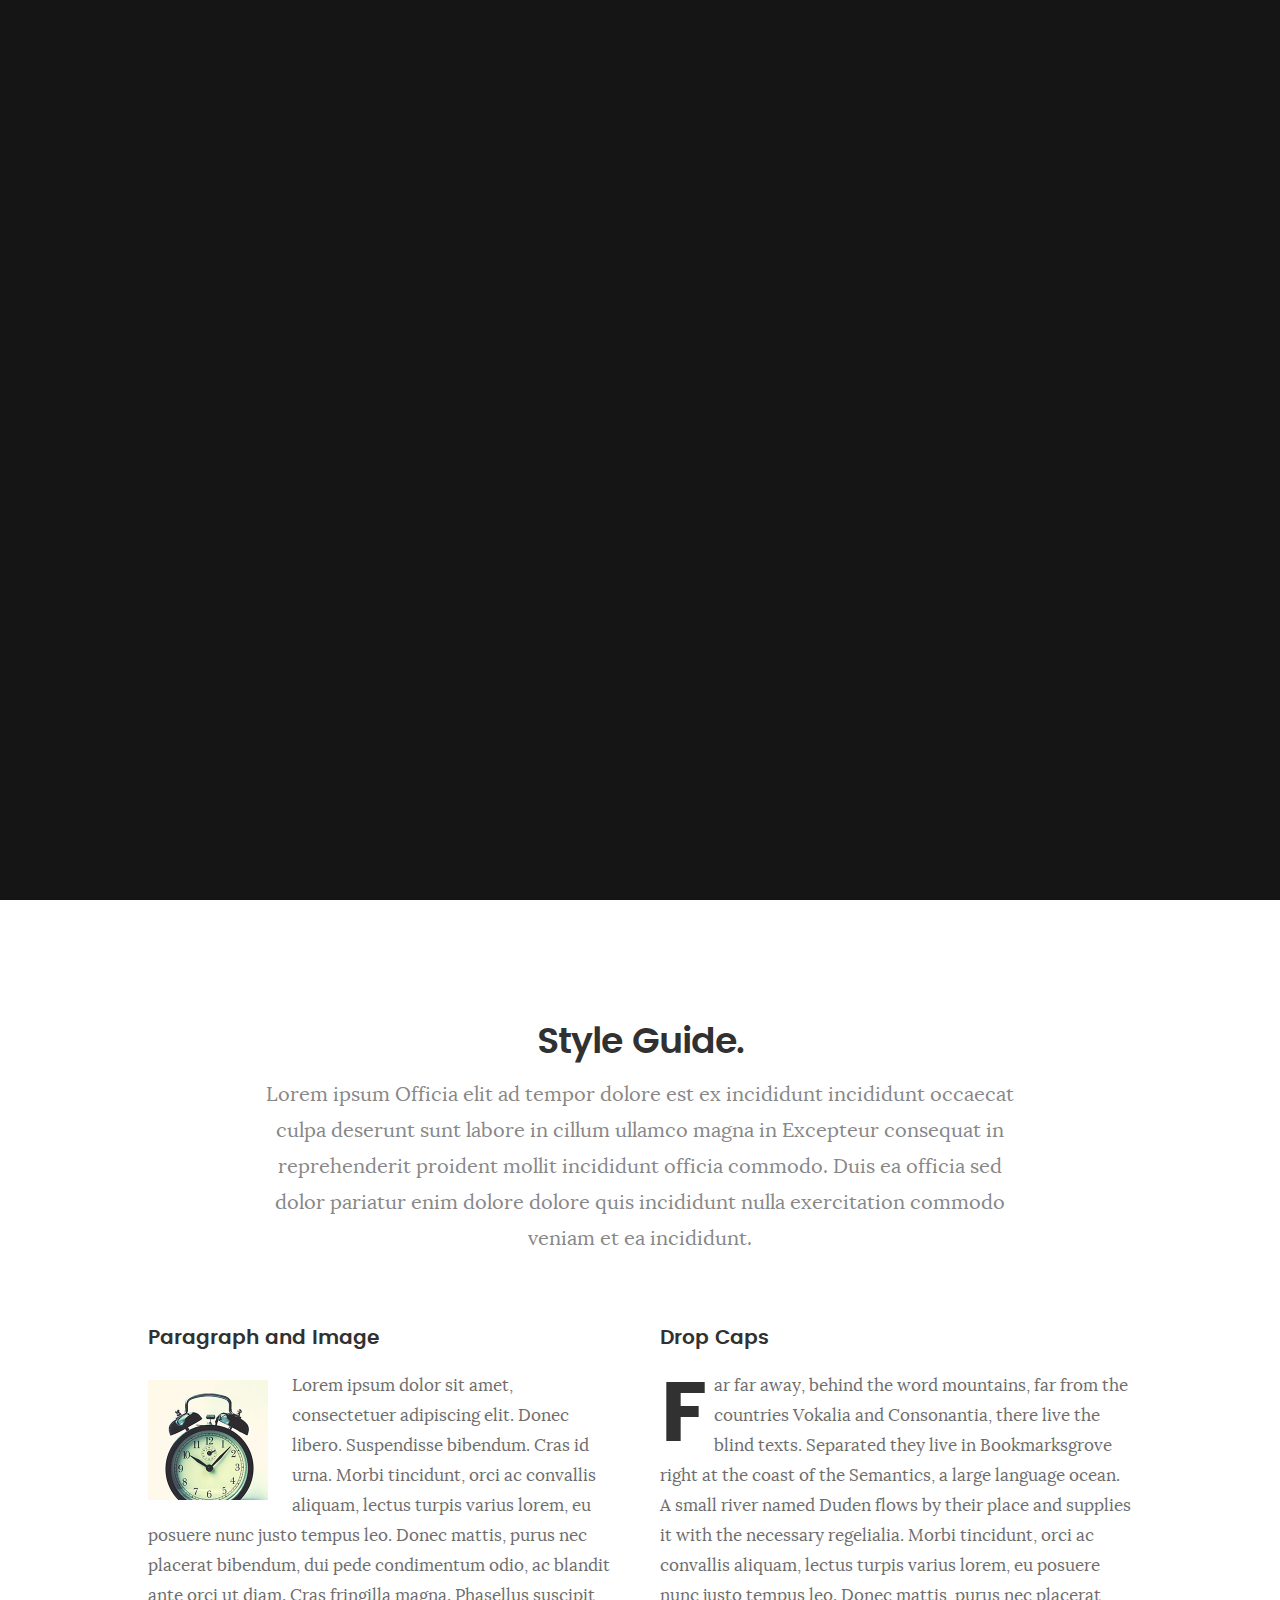
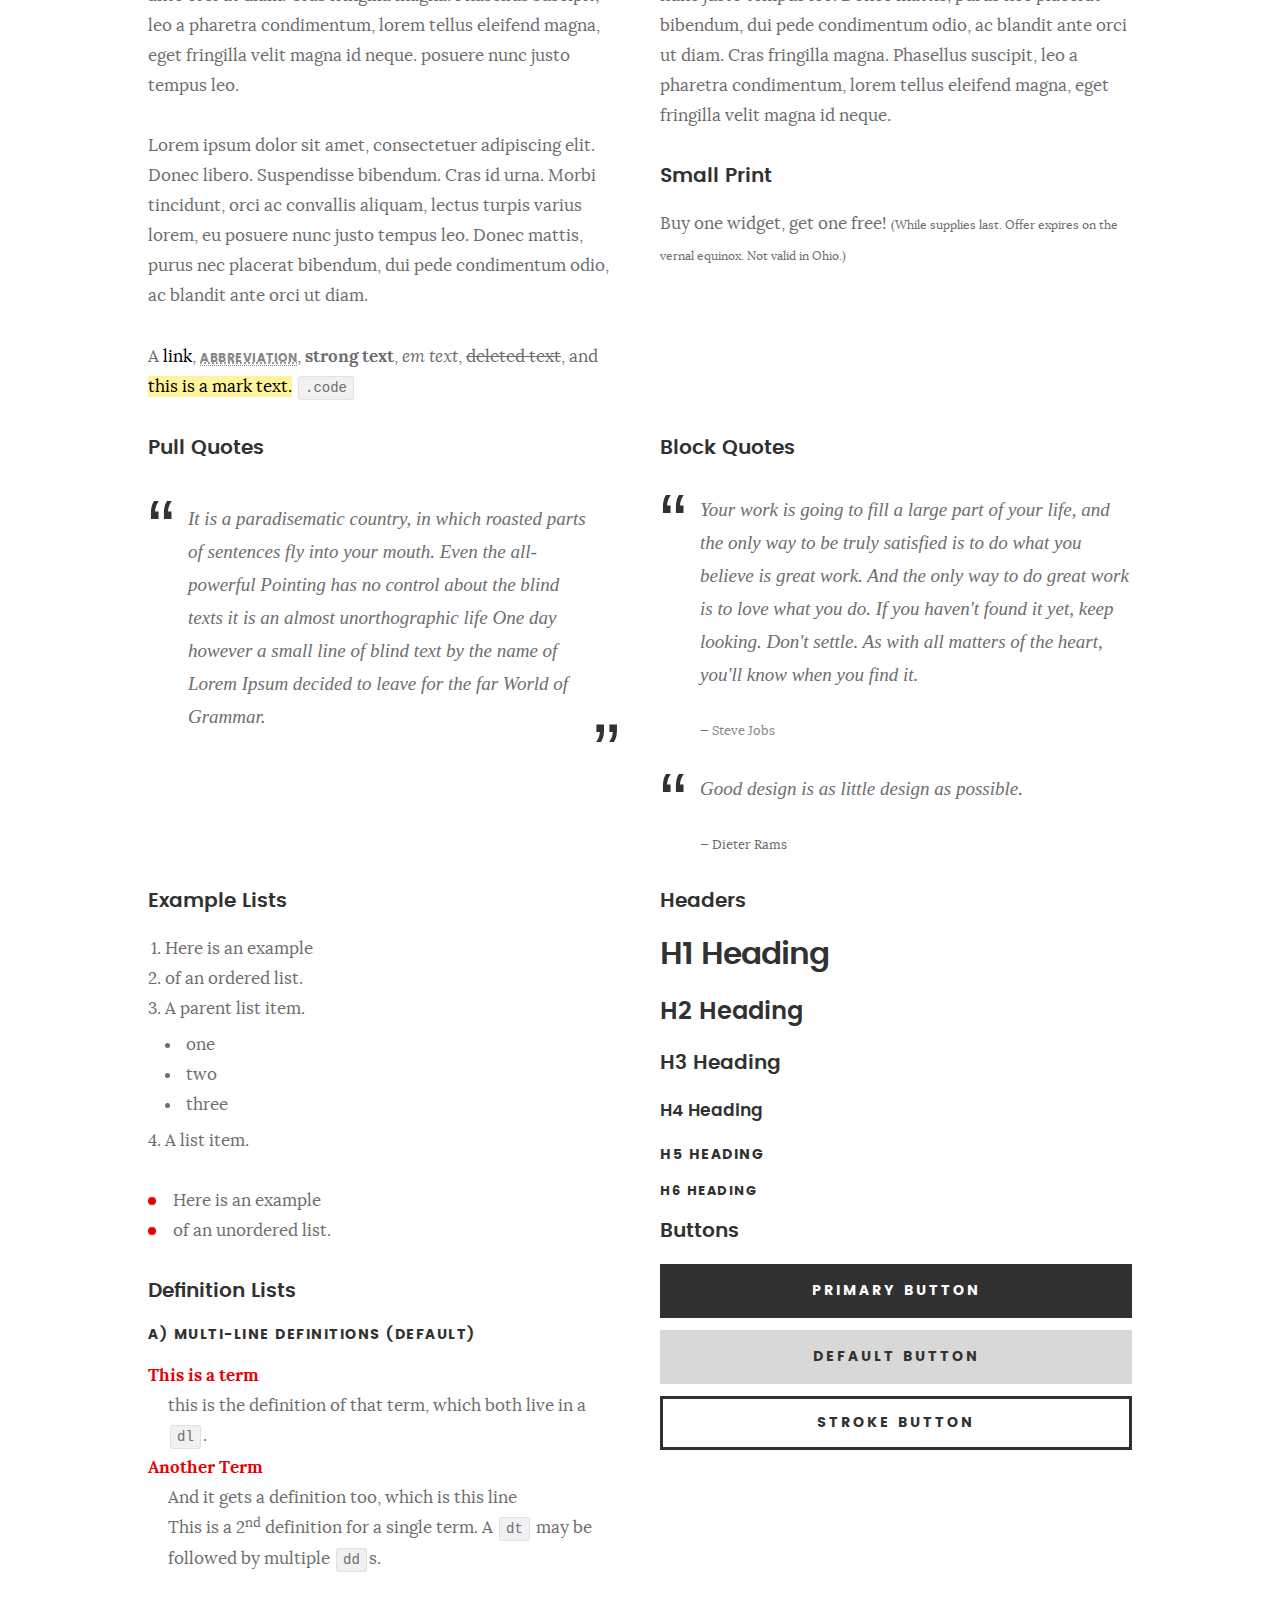
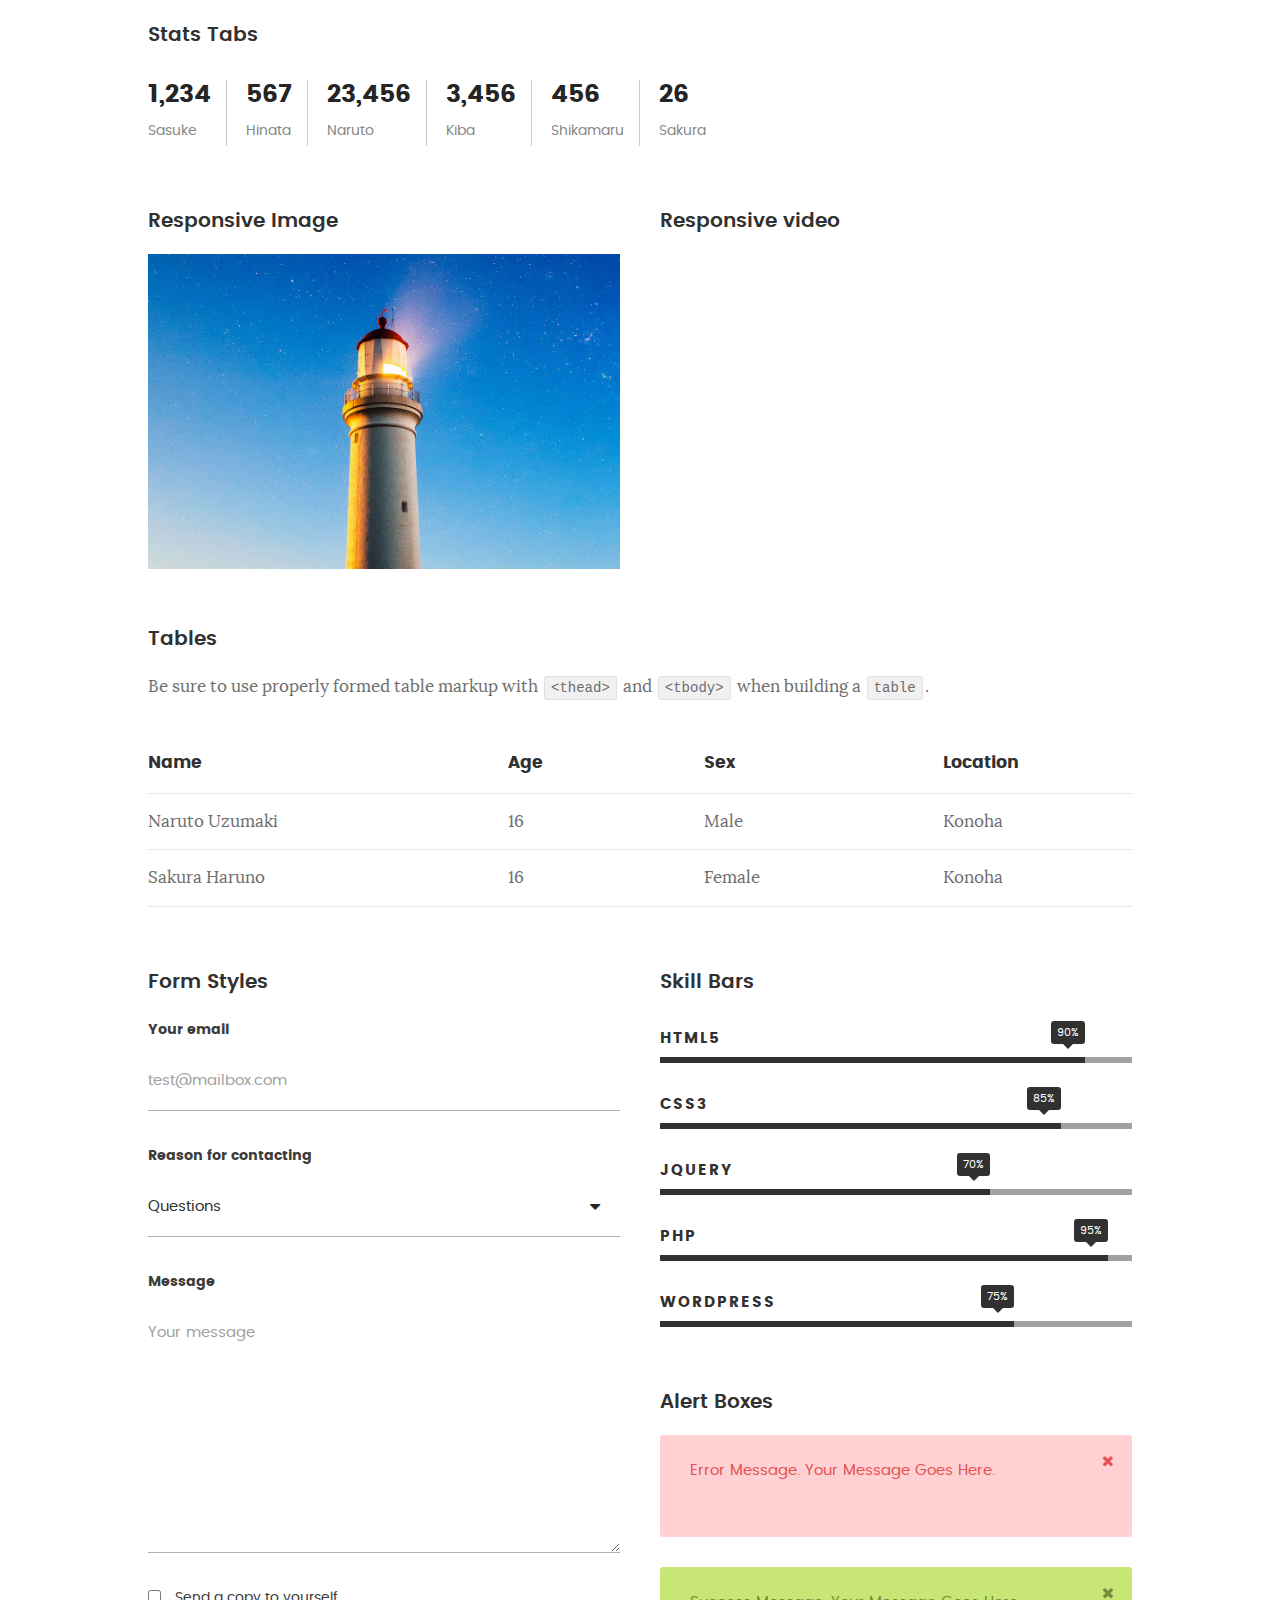
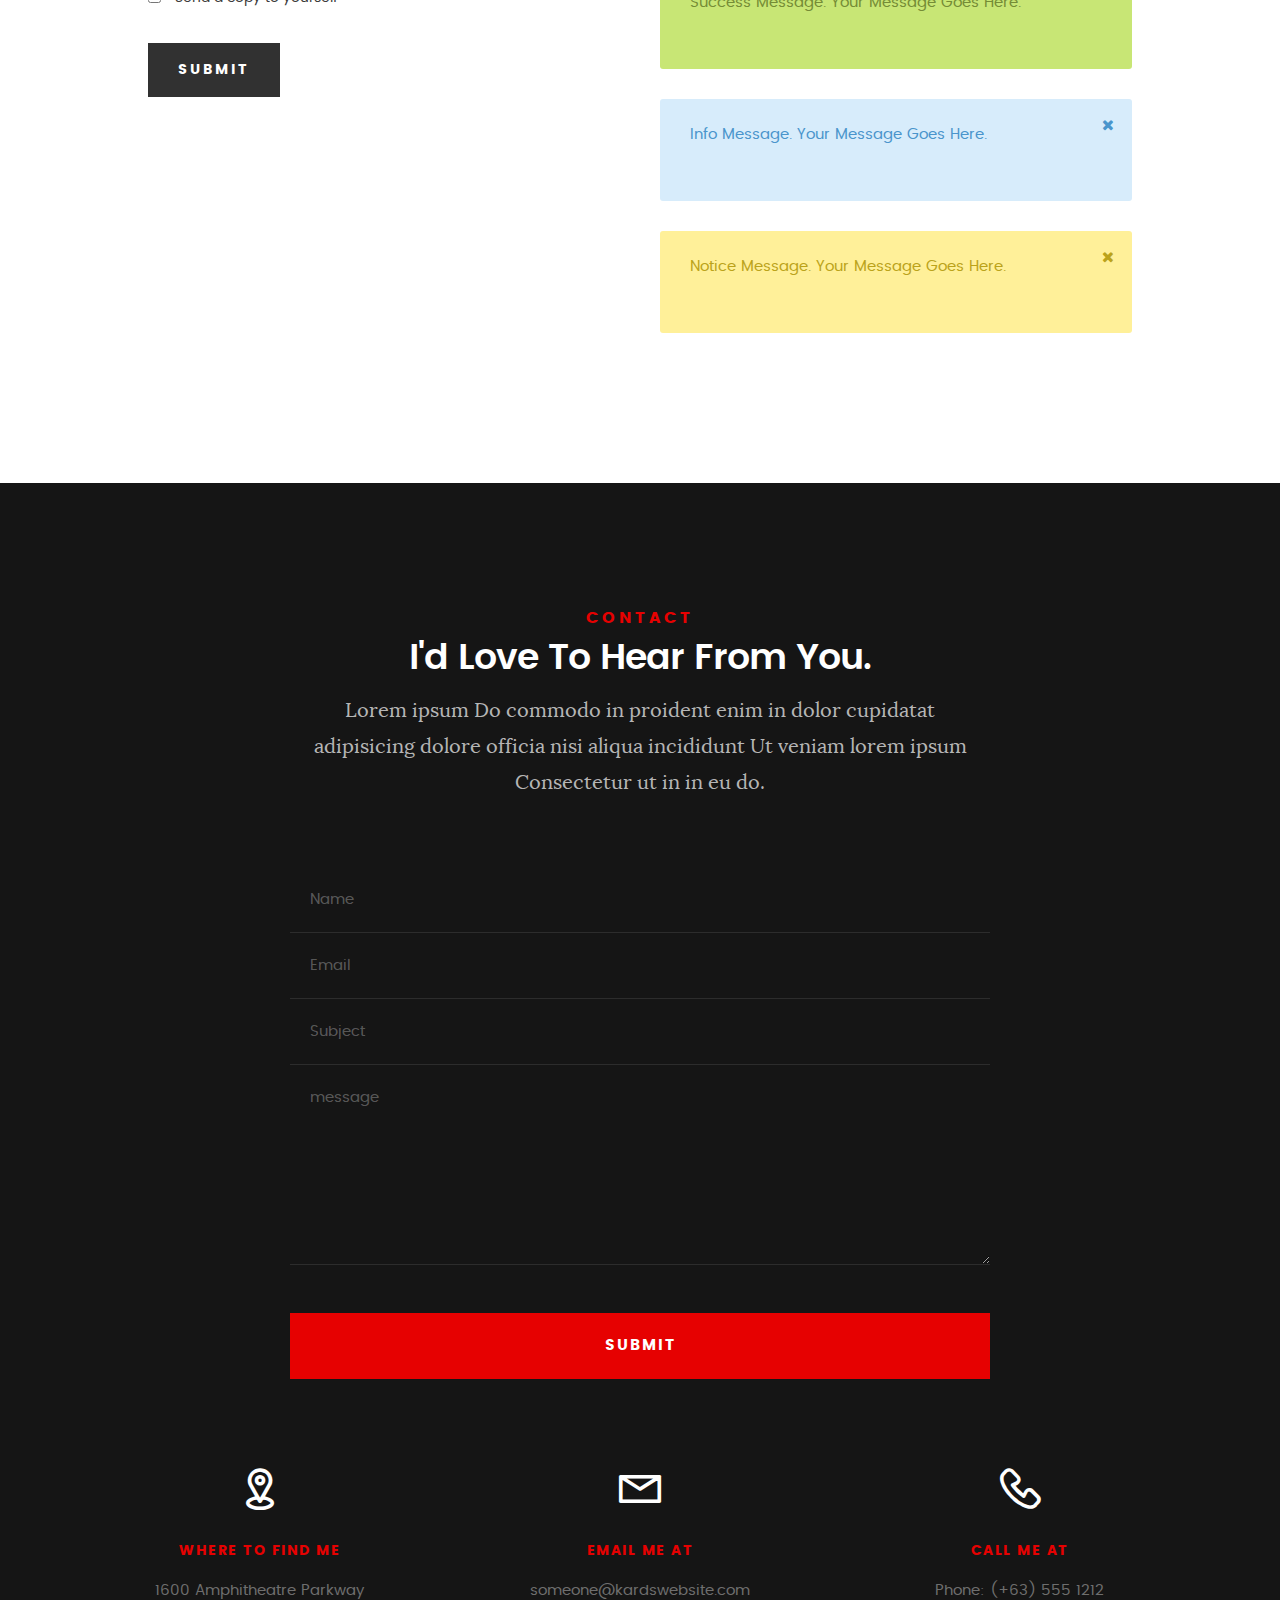
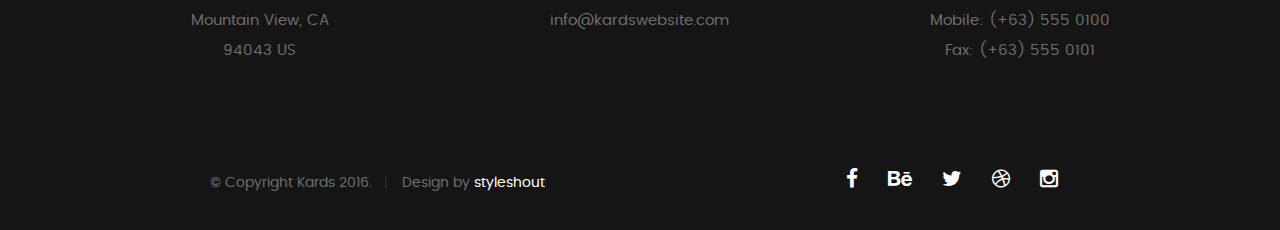
<file: styles.html>
<!DOCTYPE html>
<!--[if IE 8 ]><html class="no-js oldie ie8" lang="en"> <![endif]-->
<!--[if IE 9 ]><html class="no-js oldie ie9" lang="en"> <![endif]-->
<!--[if (gte IE 9)|!(IE)]><!--><html class="no-js" lang="en"> <!--<![endif]-->
<head>

   <!--- basic page needs
   ================================================== -->
   <meta charset="utf-8">
	<title>Style Demo - Kards</title>
	<meta name="description" content="">  
	<meta name="author" content="">

   <!-- mobile specific metas
   ================================================== -->
	<meta name="viewport" content="width=device-width, initial-scale=1, maximum-scale=1">

 	<!-- CSS
   ================================================== -->
   <link rel="stylesheet" href="css/base.css">  
   <link rel="stylesheet" href="css/main.css">
   <link rel="stylesheet" href="css/vendor.css">

   <style type="text/css" media="screen">

   	#styles { 
   		background: white;
   		padding-top: 12rem;
   		padding-bottom: 12rem;
   	}
   	#styles .row {
   		max-width: 1024px;
     	}
     	#styles .section-intro {
   		max-width: 800px;
     	}
      	
   </style>       

   <!-- script
   ================================================== -->
	<script src="js/modernizr.js"></script>
	<script src="js/pace.min.js"></script>

   <!-- favicons
	================================================== -->
	<link rel="icon" type="image/png" href="favicon.png">

</head>

<body id="top">

	<!-- header 
   ================================================== -->
   <header>   	
   	<div class="row">

   		<div class="top-bar">
   			<a class="menu-toggle" href="#"><span>Menu</span></a>

	   		<div class="logo">
		         <a href="index.html">KARDS</a>
		      </div>		      

		   	<nav id="main-nav-wrap">
					<ul class="main-navigation">
						<li><a href="index.html#intro" title="">Home</a></li>
						<li><a href="index.html#about" title="">About</a></li>
						<li><a href="index.html#resume" title="">Resume</a></li>
						<li><a href="index.html#portfolio" title="">Portfolio</a></li>
						<li><a href="index.html#services" title="">Services</a></li>					
						<li><a class="smoothscroll"  href="#contact" title="">Contact</a></li>	
						<li><a href="styles.html" title="">Style Demo</a></li>				
					</ul>
				</nav>    		
   		</div> <!-- /top-bar --> 
   		
   	</div> <!-- /row --> 		
   </header> <!-- /header -->

	<!-- intro section
   ================================================== -->
   <section id="intro">   

   	<div class="intro-overlay"></div>	

   	<div class="intro-content">
   		<div class="row">

   			<div class="col-twelve">

	   			<h5>Hello, World.</h5>
	   			<h1>I'm Juan Dela Cruz.</h1>

	   			<p class="intro-position">
	   				<span>Front-end Developer</span>
	   				<span>UI/UX Designer</span> 
	   			</p>

	   			<a class="button stroke smoothscroll" href="#about" title="">More About Me</a>

	   		</div>  
   			
   		</div>   		 		
   	</div> <!-- /intro-content --> 

   	<ul class="intro-social">        
         <li><a href="#"><i class="fa fa-facebook"></i></a></li>
         <li><a href="#"><i class="fa fa-behance"></i></a></li>
         <li><a href="#"><i class="fa fa-twitter"></i></a></li>
         <li><a href="#"><i class="fa fa-dribbble"></i></a></li>
         <li><a href="#"><i class="fa fa-instagram"></i></a></li>
      </ul> <!-- /intro-social -->      	

   </section> <!-- /intro -->


   <!-- Style Demo
   ================================================== -->
   <section id="styles">

   	<div class="row section-intro">

   		<div class="col-twelve">

   			<h1>Style Guide.</h1>

   			<p class="lead">Lorem ipsum Officia elit ad tempor dolore est ex incididunt incididunt occaecat culpa deserunt sunt labore in cillum ullamco magna in Excepteur consequat in reprehenderit proident mollit incididunt officia commodo.
   			Duis ea officia sed dolor pariatur enim dolore dolore quis incididunt nulla exercitation commodo veniam et ea incididunt.</p>   			

   		</div>

     	</div> <!-- /row -->

     	<div class="row">

     		<div class="col-six tab-full">

		      <h3>Paragraph and Image</h3>

		      <p><a href="#"><img width="120" height="120" class="pull-left" alt="sample-image" src="images/sample-image.jpg"></a>
		  		Lorem ipsum dolor sit amet, consectetuer adipiscing elit. Donec libero. Suspendisse bibendum.
		  		Cras id urna. Morbi tincidunt, orci ac convallis aliquam, lectus turpis varius lorem, eu
		  		posuere nunc justo tempus leo. Donec mattis, purus nec placerat bibendum, dui pede condimentum
		  		odio, ac blandit ante orci ut diam. Cras fringilla magna. Phasellus suscipit, leo a pharetra
		  		condimentum, lorem tellus eleifend magna, eget fringilla velit magna id neque.
		  		posuere nunc justo tempus leo. </p>

		  		<p>
		  		Lorem ipsum dolor sit amet, consectetuer adipiscing elit. Donec libero. Suspendisse bibendum.
		  		Cras id urna. Morbi tincidunt, orci ac convallis aliquam, lectus turpis varius lorem, eu
		  		posuere nunc justo tempus leo. Donec mattis, purus nec placerat bibendum, dui pede condimentum
		  		odio, ac blandit ante orci ut diam.	
 			   </p>

            <p>A <a href="#">link</a>,
  			   <abbr title="this really isn't a very good description">abbreviation</abbr>,
  			   <strong>strong text</strong>,
            <em>em text</em>,
  			   <del>deleted text</del>, and
            <mark>this is a mark text.</mark>
            <code>.code</code>
          	</p>

         </div>

         <div class="col-six tab-full">

            <h3>Drop Caps</h3>

	         <p class="drop-cap">Far far away, behind the word mountains, far from the countries Vokalia and Consonantia,
	         there live the blind texts. Separated they live in Bookmarksgrove right at the coast of the
	         Semantics, a large language ocean. A small river named Duden flows by their place and supplies it with the necessary regelialia. Morbi tincidunt, orci ac convallis aliquam, lectus turpis varius lorem, eu	posuere nunc justo tempus leo. Donec mattis, purus nec placerat bibendum, dui pede condimentum odio, ac blandit ante orci ut diam. Cras fringilla magna. Phasellus suscipit, leo a pharetra condimentum, lorem tellus eleifend magna, eget fringilla velit magna id neque.
		  		</p>

		      <h3>Small Print</h3>

		      <p>Buy one widget, get one free!
		  		<small>(While supplies last. Offer expires on the vernal equinox. Not valid in Ohio.)</small>
		  		</p>

		   </div>	         

		</div> <!-- /row -->

		<div class="row">

		  	<div class="col-six tab-full">

		      <h3>Pull Quotes</h3>

		      <aside class="pull-quote">
				   <blockquote>
					   <p>It is a paradisematic country, in which roasted parts of
		            sentences fly into your mouth. Even the all-powerful Pointing has no control about the blind
		            texts it is an almost unorthographic life One day however a small line of blind text by the name
		            of Lorem Ipsum decided to leave for the far World of Grammar.</p>
					</blockquote>
				</aside>

		   </div>

		   <div class="col-six tab-full">

		      <h3>Block Quotes</h3>

		      <blockquote cite="http://where-i-got-my-info-from.com">
				   <p>Your work is going to fill a large part of your life, and the only way to be truly satisfied is
		         to do what you believe is great work. And the only way to do great work is to love what you do.
		         If you haven't found it yet, keep looking. Don't settle. As with all matters of the heart, you'll know when you find it.
		         </p>
		
					<cite>
					   <a href="#">Steve Jobs</a>
					</cite>
			   </blockquote>

		      <blockquote>
		         <p>Good design is as little design as possible.</p>
		         <cite>Dieter Rams</cite>
		      </blockquote>

		   </div>

		</div> <!-- /row -->

		<div class="row half-bottom">

		 	<div class="col-six tab-full">

		      <h3>Example Lists</h3>

		      <ol>
				   <li>Here is an example</li>
				   <li>of an ordered list.</li>
				   <li>A parent list item.
				   	<ul>
				   		<li>one</li>
				   		<li>two</li>
				   		<li>three</li>
				   	</ul>
				   </li>
				   <li>A list item.</li>
			   </ol>

		      <ul class="disc">
				   <li>Here is an example</li>
				   <li>of an unordered list.</li>
			   </ul>	

			   <h3>Definition Lists</h3>	            

		      <h5>a) Multi-line Definitions (default)</h5>

		      <dl>
				   <dt><strong>This is a term</strong></dt>
				      <dd>this is the definition of that term, which both live in a <code>dl</code>.</dd>
				   <dt><strong>Another Term</strong></dt>
				      <dd>And it gets a definition too, which is this line</dd>
				      <dd>This is a 2<sup>nd</sup> definition for a single term. A <code>dt</code> may be followed by multiple <code>dd</code>s.</dd>
			   </dl>

		   </div>

		   <div class="col-six tab-full">		                  

		      <h3>Headers</h3>

		      <h1>H1 Heading</h1>
		      <h2>H2 Heading</h2>
		      <h3>H3 Heading</h3>
		      <h4>H4 Heading</h4>
		      <h5>H5 Heading</h5>
		      <h6>H6 Heading</h6>

		      <h3>Buttons</h3>

		    	<p>
		     		<a class="button button-primary full-width" href="#">Primary Button</a>
		     		<a class="button full-width" href="#">Default Button</a>
		     		<a class="button stroke full-width" href="#">Stroke Button</a>
		     	</p>

		   </div>

		</div> <!-- /row -->

		<div class="row">

		   <div class="col-twelve">

		    	<h3>Stats Tabs</h3>

		      <ul class="stats-tabs">
				   <li><a href="#">1,234 <em>Sasuke</em></a></li>
				   <li><a href="#">567 <em>Hinata</em></a></li>
				   <li><a href="#">23,456 <em>Naruto</em></a></li>
				   <li><a href="#">3,456 <em>Kiba</em></a></li>
				   <li><a href="#">456 <em>Shikamaru</em></a></li>
				   <li><a href="#">26 <em>Sakura</em></a></li>
				</ul>	      		

		   </div>	      	

		</div> <!-- /row -->

		<div class="row half-bottom">

      	<div class="col-six tab-full">

      		<h3>Responsive Image</h3>

      		<p><img src="images/portfolio/modals/m-lighthouse.jpg"></p>

      	</div>

      	<div class="col-six tab-full">

      		<h3>Responsive video</h3>

      		<div class="fluid-video-wrapper">
                  <iframe src="http://player.vimeo.com/video/14592941?title=0&amp;byline=0&amp;portrait=0&amp;color=F64B39" width="500" height="281" frameborder="0" webkitallowfullscreen mozallowfullscreen allowfullscreen></iframe> 
            </div>

      	</div>
      	
      </div> <!-- /row -->

      <div class="row add-bottom">

      	<div class="col-twelve">

      		<h3>Tables</h3>
      		<p>Be sure to use properly formed table markup with <code>&lt;thead&gt;</code> and <code>&lt;tbody&gt;</code> when building a <code>table</code>.</p>

      		<div class="table-responsive">

      			<table>
					  <thead>
					    <tr>
					      <th>Name</th>
					      <th>Age</th>
					      <th>Sex</th>
					      <th>Location</th>					    
					    </tr>
					  </thead>
					  <tbody>
					    <tr>
					      <td>Naruto Uzumaki</td>
					      <td>16</td>
					      <td>Male</td>
					      <td>Konoha</td>					    
					    </tr>
					    <tr>
					      <td>Sakura Haruno</td>
					      <td>16</td>
					      <td>Female</td>
					      <td>Konoha</td>			    
					    </tr>
					  </tbody>
					</table>

      		</div>     		

      	</div>
      	
      </div> <!--row -->

      <div class="row">

		   <div class="col-six tab-full">

		      <h3>Form Styles</h3>

		         <form>
			        	<div>
			         	<label for="sampleInput">Your email</label>
			         	<input class="full-width" type="email" placeholder="test@mailbox.com" id="sampleInput">
			         </div>
			         <div>
			         	<label for="sampleRecipientInput">Reason for contacting</label>
			         	<div class="ss-custom-select">
			         		<select class="full-width" id="sampleRecipientInput">
				           		<option value="Option 1">Questions</option>
				           		<option value="Option 2">Report</option>
				           		<option value="Option 3">Others</option>
				         	</select>
			         	</div>			         	
			         </div>
			       
			       	<label for="exampleMessage">Message</label>
			       	<textarea class="full-width" placeholder="Your message" id="exampleMessage"></textarea>

			        	<label class="add-bottom">
			           	<input type="checkbox">			            
			           	<span class="label-text">Send a copy to yourself</span>
			        	</label>
			       
			        	<input class="button-primary" type="submit" value="Submit">

			      </form>	            

		      </div>

		      <div class="col-six tab-full">

		      		<h3>Skill Bars</h3>

		      		<ul class="skill-bars">
						   <li>
						   	<div class="progress percent90"><span>90%</span></div>
						   	<strong>HTML5</strong>
						   </li>
						   <li>
						   	<div class="progress percent85"><span>85%</span></div>
						   	<strong>CSS3</strong>
						   </li>
						   <li>
						   	<div class="progress percent70"><span>70%</span></div>
						   	<strong>JQuery</strong>
						   </li>
						   <li>
						   	<div class="progress percent95"><span>95%</span></div>
						   	<strong>PHP</strong>
						   </li>
						   <li>

						   	<div class="progress percent75"><span>75%</span></div>
						   	<strong>Wordpress</strong>
						   </li>
		      
						</ul> <!-- /skill-bars -->

			        
			        <h3>Alert Boxes</h3> 
			        
			        <div class="alert-box ss-error hideit">
				        <p>Error Message. Your Message Goes Here.</p>
				        <i class="fa fa-times close"></i>
			        </div><!-- /error -->
			        
			        <div class="alert-box ss-success hideit">
				        <p>Success Message. Your Message Goes Here.</p>
				        <i class="fa fa-times close"></i>
			        </div><!-- /success -->
			        
			        <div class="alert-box ss-info hideit">
				         <p>Info Message. Your Message Goes Here.</p>
				        <i class="fa fa-times close"></i>
			        </div><!-- /info -->
			        
			        <div class="alert-box ss-notice hideit">
				        <p>Notice Message. Your Message Goes Here.</p>
				        <i class="fa fa-times close"></i>
			        </div><!-- /notice -->
			        
			  </div>	         

		</div> <!-- /row -->
		   	
   </section> <!--styles -->	

	
   <!-- contact
   ================================================== -->
	<section id="contact">

		<div class="row section-intro">
   		<div class="col-twelve">

   			<h5>Contact</h5>
   			<h1>I'd Love To Hear From You.</h1>

   			<p class="lead">Lorem ipsum Do commodo in proident enim in dolor cupidatat adipisicing dolore officia nisi aliqua incididunt Ut veniam lorem ipsum Consectetur ut in in eu do.</p>

   		</div> 
   	</div> <!-- /section-intro -->

   	<div class="row contact-form">

   		<div class="col-twelve">

            <!-- form -->
            <form name="contactForm" id="contactForm" method="post" action="">
      			<fieldset>

                  <div class="form-field">
 						   <input name="contactName" type="text" id="contactName" placeholder="Name" value="" minlength="2" required="">
                  </div>
                  <div class="form-field">
	      			   <input name="contactEmail" type="email" id="contactEmail" placeholder="Email" value="" required="">
	               </div>
                  <div class="form-field">
	     				   <input name="contactSubject" type="text" id="contactSubject" placeholder="Subject" value="">
	               </div>                       
                  <div class="form-field">
	                 	<textarea name="contactMessage" id="contactMessage" placeholder="message" rows="10" cols="50" required=""></textarea>
	               </div>                      
                 <div class="form-field">
                     <button class="submitform">Submit</button>
                     <div id="submit-loader">
                        <div class="text-loader">Sending...</div>                             
       				      <div class="s-loader">
								  	<div class="bounce1"></div>
								  	<div class="bounce2"></div>
								  	<div class="bounce3"></div>
								</div>
							</div>
                  </div>

      			</fieldset>
      		</form> <!-- Form End -->

            <!-- contact-warning -->
            <div id="message-warning"></div>            
            <!-- contact-success -->
      		<div id="message-success">
               <i class="fa fa-check"></i>Your message was sent, thank you!<br>
      		</div>

         </div> <!-- /col-twelve -->
   		
   	</div> <!-- /contact-form -->

   	<div class="row contact-info">

   		<div class="col-four tab-full">

   			<div class="icon">
   				<i class="icon-pin"></i>
   			</div>

   			<h5>Where to find me</h5>

   			<p>
            1600 Amphitheatre Parkway<br>
            Mountain View, CA<br>
            94043 US
            </p>

   		</div>

   		<div class="col-four tab-full collapse">

   			<div class="icon">
   				<i class="icon-mail"></i>
   			</div>

   			<h5>Email Me At</h5>

   			<p>someone@kardswebsite.com<br>
			   	info@kardswebsite.com			     
			   </p>

   		</div>

   		<div class="col-four tab-full">

   			<div class="icon">
   				<i class="icon-phone"></i>
   			</div>

   			<h5>Call Me At</h5>

   			<p>Phone: (+63) 555 1212<br>
			   	Mobile: (+63) 555 0100<br>
			     	Fax: (+63) 555 0101
			   </p>

   		</div>
   		
   	</div> <!-- /contact-info -->
		
	</section> <!-- /contact -->


   <!-- footer
   ================================================== -->

   <footer>
     	<div class="row">

     		<div class="col-six tab-full pull-right social">

     			<ul class="footer-social">        
			      <li><a href="#"><i class="fa fa-facebook"></i></a></li>
			      <li><a href="#"><i class="fa fa-behance"></i></a></li>
			      <li><a href="#"><i class="fa fa-twitter"></i></a></li>
			      <li><a href="#"><i class="fa fa-dribbble"></i></a></li>
			      <li><a href="#"><i class="fa fa-instagram"></i></a></li>
			   </ul> 
	      		
	      </div>

      	<div class="col-six tab-full">
	      	<div class="copyright">
		        	<span>© Copyright Kards 2016.</span> 
		        	<span>Design by <a href="http://www.styleshout.com/">styleshout</a></span>	         	
		         </div>		                  
	      	</div>

	      	<div id="go-top">
		         <a class="smoothscroll" title="Back to Top" href="#top"><i class="fa fa-long-arrow-up"></i></a>
		      </div>

      	</div> <!-- /row -->     	
   </footer>    

   <div id="preloader"> 
    	<div id="loader"></div>
   </div> 

   <!-- Java Script
   ================================================== --> 
   <script src="js/jquery-2.1.3.min.js"></script>
   <script src="js/plugins.js"></script>
   <script src="js/main.js"></script>

</body>

</html>
</file>
<file: css/base.css>
/**
 * =================================================================== 
 *
 *  Kards v1.0 Base Stylesheet
 *  url: styleshout.com
 *  03-01-2016
 *  ------------------------------------------------------------------
 *  TOC:
 *  01. reset
 *  02. basic/base setup styles
 *  03. grid
 *  04. MISC
 *
 * =================================================================== 
 */

/** 
 * ===================================================================
 * 01. reset - normalize.css v3.0.2 | MIT License | git.io/normalize
 *
 * ------------------------------------------------------------------- 
 */
html {
	font-family: sans-serif;
	-ms-text-size-adjust: 100%;
	-webkit-text-size-adjust: 100%;
}

body {
	margin: 0;
}

article,
aside,
details,
figcaption,
figure,
footer,
header,
hgroup,
main,
menu,
nav,
section,
summary {
	display: block;
}

audio,
canvas,
progress,
video {
	display: inline-block;
	vertical-align: baseline;
}

audio:not([controls]) {
	display: none;
	height: 0;
}

[hidden],
template {
	display: none;
}

a {
	background: transparent;
}

a:active,
a:hover {
	outline: 0;
}

abbr[title] {
	border-bottom: 1px dotted;
}

b,
strong {
	font-weight: bold;
}

dfn {
	font-style: italic;
}

h1 {
	font-size: 2em;
	margin: 0.67em 0;
}

mark {
	background: #ff0;
	color: #000;
}

small {
	font-size: 80%;
}

sub,
sup {
	font-size: 75%;
	line-height: 0;
	position: relative;
	vertical-align: baseline;
}

sup {
	top: -0.5em;
}

sub {
	bottom: -0.25em;
}

img {
	border: 0;
}

svg:not(:root) {
	overflow: hidden;
}

figure {
	margin: 1em 40px;
}

hr {
	-moz-box-sizing: content-box;
	box-sizing: content-box;
	height: 0;
}

pre {
	overflow: auto;
}

code,
kbd,
pre,
samp {
	font-family: monospace, monospace;
	font-size: 1em;
}

button,
input,
optgroup,
select,
textarea {
	color: inherit;
	font: inherit;
	margin: 0;
}

button {
	overflow: visible;
}

button,
select {
	text-transform: none;
}

button,
html input[type="button"],
input[type="reset"],
input[type="submit"] {
	-webkit-appearance: button;
	cursor: pointer;
}

button[disabled],
html input[disabled] {
	cursor: default;
}

button::-moz-focus-inner,
input::-moz-focus-inner {
	border: 0;
	padding: 0;
}

input {
	line-height: normal;
}

input[type="checkbox"],
input[type="radio"] {
	box-sizing: border-box;
	padding: 0;
}

input[type="number"]::-webkit-inner-spin-button,
input[type="number"]::-webkit-outer-spin-button {
	height: auto;
}

input[type="search"] {
	-webkit-appearance: textfield;
	-moz-box-sizing: content-box;
	-webkit-box-sizing: content-box;
	box-sizing: content-box;
}

input[type="search"]::-webkit-search-cancel-button,
input[type="search"]::-webkit-search-decoration {
	-webkit-appearance: none;
}

fieldset {
	border: 1px solid #c0c0c0;
	margin: 0 2px;
	padding: 0.35em 0.625em 0.75em;
}

legend {
	border: 0;
	padding: 0;
}

textarea {
	overflow: auto;
}

optgroup {
	font-weight: bold;
}

table {
	border-collapse: collapse;
	border-spacing: 0;
}

td,
th {
	padding: 0;
}

/** 
 * ===================================================================
 * 02. basic/base setup styles - (_basic.scss)
 *
 * ------------------------------------------------------------------- 
 */
html {
	font-size: 62.5%;
	box-sizing: border-box;
}

*,
*::before,
*::after {
	box-sizing: inherit;
}

body {
	font-weight: normal;
	line-height: 1;
	text-rendering: optimizeLegibility;
	word-wrap: break-word;
	-webkit-overflow-scrolling: touch;
	-webkit-text-size-adjust: none;
}

body,
input,
button {
	-moz-osx-font-smoothing: grayscale;
	-webkit-font-smoothing: antialiased;
}

/**
 * Media - (_basic.scss)
 * ------------------------------------------------------------------- 
 */
img,
video {
	max-width: 100%;
	height: auto;
}

/**
 * Typography resets - (_basic.scss)
 * ------------------------------------------------------------------- 
 */
div,
dl,
dt,
dd,
ul,
ol,
li,
h1,
h2,
h3,
h4,
h5,
h6,
pre,
form,
p,
blockquote,
th,
td {
	margin: 0;
	padding: 0;
}

h1,
h2,
h3,
h4,
h5,
h6 {
	-webkit-font-variant-ligatures: common-ligatures;
	-moz-font-variant-ligatures: common-ligatures;
	font-variant-ligatures: common-ligatures;
	text-rendering: optimizeLegibility;
}

em,
i {
	font-style: italic;
	line-height: inherit;
}

strong,
b {
	font-weight: bold;
	line-height: inherit;
}

small {
	font-size: 60%;
	line-height: inherit;
}

ol,
ul {
	list-style: none;
}

li {
	display: block;
}

/**
 * links - (_basic.scss)
 * ------------------------------------------------------------------- 
 */
a {
	text-decoration: none;
	line-height: inherit;
}

a img {
	border: none;
}

/**
 * inputs - (_basic.scss)
 * ------------------------------------------------------------------- 
 */
fieldset {
	margin: 0;
	padding: 0;
}

input[type="email"],
input[type="number"],
input[type="search"],
input[type="text"],
input[type="tel"],
input[type="url"],
input[type="password"],
textarea {
	-webkit-appearance: none;
	-moz-appearance: none;
	-ms-appearance: none;
	-o-appearance: none;
	appearance: none;
}

/** 
 * ===================================================================
 * 03. grid - (_grid.scss)
 *
 * ------------------------------------------------------------------- 
 */
.row {
	width: 94%;
	max-width: 1140px;
	margin: 0 auto;
}

.row:before,
.row:after {
	content: "";
	display: table;
}

.row:after {
	clear: both;
}

.row .row {
	width: auto;
	max-width: none;
	margin-left: -20px;
	margin-right: -20px;
}

[class*="col-"],
.bgrid {
	float: left;
}

[class*="col-"] + [class*="col-"].end {
	float: right;
}

[class*="col-"] {
	padding: 0 20px;
}

.col-one {
	width: 8.33333%;
}

.col-two,
.col-1-6 {
	width: 16.66667%;
}

.col-three,
.col-1-4 {
	width: 25%;
}

.col-four,
.col-1-3 {
	width: 33.33333%;
}

.col-five {
	width: 41.66667%;
}

.col-six,
.col-1-2 {
	width: 50%;
}

.col-seven {
	width: 58.33333%;
}

.col-eight,
.col-2-3 {
	width: 66.66667%;
}

.col-nine,
.col-3-4 {
	width: 75%;
}

.col-ten,
.col-5-6 {
	width: 83.33333%;
}

.col-eleven {
	width: 91.66667%;
}

.col-twelve,
.col-full {
	width: 100%;
}

/**
 * small screens - (_grid.scss)
 * --------------------------------------------------------------- 
 */
@media screen and (max-width:1024px) {
	.row .row {
		margin-left: -18px;
		margin-right: -18px;
	}

	[class*="col-"] {
		padding: 0 18px;
	}

}

/**
 * tablets - (_grid.scss)
 * --------------------------------------------------------------- 
 */
@media screen and (max-width:768px) {
	.row {
		width: auto;
		padding-left: 30px;
		padding-right: 30px;
	}

	.row .row {
		padding-left: 0;
		padding-right: 0;
		margin-left: -15px;
		margin-right: -15px;
	}

	[class*="col-"] {
		padding: 0 15px;
	}

	.tab-1-4 {
		width: 25%;
	}

	.tab-1-3 {
		width: 33.33333%;
	}

	.tab-1-2 {
		width: 50%;
	}

	.tab-2-3 {
		width: 66.66667%;
	}

	.tab-3-4 {
		width: 75%;
	}

	.tab-full {
		width: 100%;
	}

}

/**
 * large mobile devices - (_grid.scss)
 * --------------------------------------------------------------- 
 */
@media screen and (max-width:600px) {
	.row {
		padding-left: 25px;
		padding-right: 25px;
	}

	.row .row {
		margin-left: -10px;
		margin-right: -10px;
	}

	[class*="col-"] {
		padding: 0 10px;
	}

	.mob-1-4 {
		width: 25%;
	}

	.mob-1-2 {
		width: 50%;
	}

	.mob-3-4 {
		width: 75%;
	}

	.mob-full {
		width: 100%;
	}

}

/**
 * small mobile devices - (_grid.scss)
 * --------------------------------------------------------------- 
 */
@media screen and (max-width:400px) {
	.row .row {
		padding-left: 0;
		padding-right: 0;
		margin-left: 0;
		margin-right: 0;
	}

	[class*="col-"] {
		width: 100% !important;
		float: none !important;
		clear: both !important;
		margin-left: 0;
		margin-right: 0;
		padding: 0;
	}

	[class*="col-"] + [class*="col-"].end {
		float: none;
	}

}

/** 
 * ===================================================================
 * block grids - (_grid.scss)
 *
 * ------------------------------------------------------------------- 
 */
[class*="block-"]:before,
[class*="block-"]:after {
	content: "";
	display: table;
}

[class*="block-"]:after {
	clear: both;
}

.block-1-6 .bgrid {
	width: 16.66667%;
}

.block-1-4 .bgrid {
	width: 25%;
}

.block-1-3 .bgrid {
	width: 33.33333%;
}

.block-1-2 .bgrid {
	width: 50%;
}

/**
 * Clearing for block grid columns. Allow columns with 
 * different heights to align properly.
 */
.block-1-6 .bgrid:nth-child(6n+1),
.block-1-4 .bgrid:nth-child(4n+1),
.block-1-3 .bgrid:nth-child(3n+1),
.block-1-2 .bgrid:nth-child(2n+1) {
	clear: both;
}

/**
 * small screens - (_grid.scss)
 * --------------------------------------------------------------- 
 */
@media screen and (max-width:1024px) {
	.block-s-1-6 .bgrid {
		width: 16.66667%;
	}

	.block-s-1-4 .bgrid {
		width: 25%;
	}

	.block-s-1-3 .bgrid {
		width: 33.33333%;
	}

	.block-s-1-2 .bgrid {
		width: 50%;
	}

	.block-s-full .bgrid {
		width: 100%;
		clear: both;
	}

	[class*="block-s-"] .bgrid:nth-child(n) {
		clear: none;
	}

	.block-s-1-6 .bgrid:nth-child(6n+1),
	.block-s-1-4 .bgrid:nth-child(4n+1),
	.block-s-1-3 .bgrid:nth-child(3n+1),
	.block-s-1-2 .bgrid:nth-child(2n+1) {
		clear: both;
	}

}

/**
 * tablets - (_grid.scss)
 * --------------------------------------------------------------- 
 */
@media screen and (max-width:768px) {
	.block-tab-1-6 .bgrid {
		width: 16.66667%;
	}

	.block-tab-1-4 .bgrid {
		width: 25%;
	}

	.block-tab-1-3 .bgrid {
		width: 33.33333%;
	}

	.block-tab-1-2 .bgrid {
		width: 50%;
	}

	.block-tab-full .bgrid {
		width: 100%;
		clear: both;
	}

	[class*="block-tab-"] .bgrid:nth-child(n) {
		clear: none;
	}

	.block-tab-1-6 .bgrid:nth-child(6n+1),
	.block-tab-1-4 .bgrid:nth-child(4n+1),
	.block-tab-1-3 .bgrid:nth-child(3n+1),
	.block-tab-1-2 .bgrid:nth-child(2n+1) {
		clear: both;
	}

}

/**
 * large mobile devices - (_grid.scss)
 * --------------------------------------------------------------- 
 */
@media screen and (max-width:600px) {
	.block-mob-1-6 .bgrid {
		width: 16.66667%;
	}

	.block-mob-1-4 .bgrid {
		width: 25%;
	}

	.block-mob-1-3 .bgrid {
		width: 33.33333%;
	}

	.block-mob-1-2 .bgrid {
		width: 50%;
	}

	.block-mob-full .bgrid {
		width: 100%;
		clear: both;
	}

	[class*="block-mob-"] .bgrid:nth-child(n) {
		clear: none;
	}

	.block-mob-1-6 .bgrid:nth-child(6n+1),
	.block-mob-1-4 .bgrid:nth-child(4n+1),
	.block-mob-1-3 .bgrid:nth-child(3n+1),
	.block-mob-1-2 .bgrid:nth-child(2n+1) {
		clear: both;
	}

}

/**
 * stack on small mobile devices - (_grid.scss)
 * --------------------------------------------------------------- 
 */
@media screen and (max-width:400px) {
	.stack .bgrid {
		width: 100% !important;
		float: none !important;
		clear: both !important;
		margin-left: 0;
		margin-right: 0;
	}

}

/** 
 * ===================================================================
 * 04. MISC  - (_grid.scss)
 *
 * ------------------------------------------------------------------- 
 */

/**
 * Clearing - (http://nicolasgallagher.com/micro-clearfix-hack/
 */
.group:before,
.group:after {
	content: "";
	display: table;
}

.group:after {
	clear: both;
}

/**
 * Misc Helper Styles 
 */
.hide {
	display: none;
}

.invisible {
	visibility: hidden;
}

.antialiased {
	-webkit-font-smoothing: antialiased;
	-moz-osx-font-smoothing: grayscale;
}

.remove-bottom {
	margin-bottom: 0;
}

.half-bottom {
	margin-bottom: 1.5rem !important;
}

.add-bottom {
	margin-bottom: 3rem !important;
}

.no-border {
	border: none;
}

.full-width {
	width: 100%;
}

.text-center {
	text-align: center;
}

.text-left {
	text-align: left;
}

.text-right {
	text-align: right;
}

.pull-left {
	float: left;
}

.pull-right {
	float: right;
}

.align-center {
	margin-left: auto;
	margin-right: auto;
	text-align: center;
}

/*# sourceMappingURL=base.css.map */
</file>
<file: css/main.css>
/**
 * =================================================================== 
 *
 *  Kards v1.0 Main Stylesheet
 *  url: styleshout.com
 *  03-01-2016
 *  ------------------------------------------------------------------
 *  TOC:
 *  01. webfonts and iconfonts
 *  02. base style overrides
 *  03. typography & general theme styles
 *  04. preloader
 *  05. forms
 *  06. buttons 
 *  07. other components
 *  08. common styles
 *  09. header styles
 *  10. intro
 *  11. about
 *  12. resume
 *  13. portfolio
 *  14. call-to-action section
 *  15. services
 *  16. stats
 *  17. contact
 *  18. footer
 *
 * =================================================================== 
 */


/** 
 * ===================================================================
 * 01. webfonts and iconfonts - (_document-setup.scss)
 *
 * ------------------------------------------------------------------- 
 */
@import url("fonts.css");
@import url("font-awesome/css/font-awesome.min.css");
@import url("micons/micons.css");


/** 
 * ===================================================================
 * 02. base style overrides - (_document-setup.scss)
 *
 * ------------------------------------------------------------------- 
 */
html {
	font-size: 10px;
}

@media only screen and (max-width:1024px) {
	html {
		font-size: 9.411764705882353px;
	}
}
@media only screen and (max-width:768px) {
	html {
		font-size: 10px;
	}
}
@media only screen and (max-width:400px) {
	html {
		font-size: 9.411764705882353px;
	}
}

html, body {
	height: 100%;
}
body {
	background: #151515;
	font-family: "lora-regular", serif;
	font-size: 1.7rem;
	line-height: 3rem;
	color: #6e6e6e;
}

/**
 * links - (_document-setup.scss)
 * -------------------------------------------------------------------
 */
a, a:visited {
	color: #000000;
	-moz-transition: all 0.3s ease-in-out;
	-o-transition: all 0.3s ease-in-out;
	-webkit-transition: all 0.3s ease-in-out;
	-ms-transition: all 0.3s ease-in-out;
	transition: all 0.3s ease-in-out;
}
a:hover, a:focus, a:active {
	color: #E60101;
	outline: 0;
}

/** 
 * ===================================================================
 * 03. typography & general theme styles - (_document-setup.scss)
 *
 * ------------------------------------------------------------------- 
 */
h1, h2, h3, h4, h5, h6, .h01, .h02, .h03, .h04, .h05, .h06 {
	font-family: "poppins-semibold", sans-serif;
	color: #313131;
	font-style: normal;
	text-rendering: optimizeLegibility;
	margin-bottom: 2.1rem;
}
h3, .h03, h4, .h04 {
	margin-bottom: 1.8rem;
}
h5, .h05, h6, .h06 {
	font-family: "poppins-bold";
	margin-bottom: 1.2rem;
}
h1, .h01 {
	font-size: 3.1rem;
	line-height: 1.355;
	letter-spacing: -.1rem;
}
@media only screen and (max-width:600px) {
	h1, .h01 {
		font-size: 2.6rem;
		letter-spacing: -.07rem;
	}
}
h2, .h02 {
	font-size: 2.4rem;
	line-height: 1.25;
}
h3, .h03 {
	font-size: 2rem;
	line-height: 1.5;
}
h4, .h04 {
	font-size: 1.7rem;
	line-height: 1.765;
}
h5, .h05 {
	font-size: 1.4rem;
	line-height: 1.714;
	text-transform: uppercase;
	letter-spacing: .15rem;
}
h6, .h06 {
	font-size: 1.3rem;
	line-height: 1.846;
	text-transform: uppercase;
	letter-spacing: .15rem;
}
p img {
	margin: 0;
}
p.lead {
	font-family: "lora-regular", serif;
	font-size: 2rem;
	line-height: 1.8;
	color: #888888;
}
@media only screen and (max-width:768px) {
	p.lead {
		font-size: 1.7rem;
	}
}
em, i, strong, b {
	font-size: 1.7rem;
	line-height: 3rem;
	font-style: normal;
	font-weight: normal;
}
em, i {
	font-family: "lora-italic", serif;
}
strong, b {
	font-family: "lora-bold", serif;
}
small {
	font-size: 1.2rem;
	line-height: inherit;
}
blockquote {
	margin: 3rem 0;
	padding-left: 4rem;
	position: relative;
}
blockquote:before {
	content: "\201C";
	font-size: 8rem;
	line-height: 0px;
	margin: 0;
	color: #313131;
	font-family: arial, sans-serif;
	position: absolute;
	top: 3rem;
	left: 0;
}
blockquote p {
	font-family: georgia, serif;
	font-style: italic;
	padding: 0;
	font-size: 1.9rem;
	line-height: 1.737;
}
blockquote cite {
	display: block;
	font-size: 1.3rem;
	font-style: normal;
	line-height: 1.616;
}
blockquote cite:before {
	content: "\2014 \0020";
}
blockquote cite a, blockquote cite a:visited {
	color: #888888;
	border: none;
}
abbr {
	font-family: "poppins-bold", serif;
	font-variant: small-caps;
	text-transform: lowercase;
	letter-spacing: .05rem;
	color: #888888;
}
var, kbd, samp, code, pre {
	font-family: Consolas, "Andale Mono", Courier, "Courier New", monospace;
}
pre {
	padding: 2.4rem 3rem 3rem;
	background: #F1F1F1;
}
code {
	font-size: 1.4rem;
	margin: 0 .2rem;
	padding: .3rem .6rem;
	white-space: nowrap;
	background: #F1F1F1;
	border: 1px solid #E1E1E1;
	border-radius: 3px;
}
pre > code {
	display: block;
	white-space: pre;
	line-height: 2;
	padding: 0;
	margin: 0;
}
pre.prettyprint > code {
	border: none;
}
del {
	text-decoration: line-through;
}
abbr[title], dfn[title] {
	border-bottom: 1px dotted;
	cursor: help;
}
mark {
	background: #FFF49B;
	color: #000;
}
hr {
	border: solid #d2d2d2;
	border-width: 1px 0 0;
	clear: both;
	margin: 2.4rem 0 1.5rem;
	height: 0;
}

/**
 * Lists - (_document-setup.scss)  
 * -------------------------------------------------------------------
 */
ol {
	list-style: decimal;
}
ul {
	list-style: disc;
}
li {
	display: list-item;
}
ol, ul {
	margin-left: 1.7rem;
}
ul li {
	padding-left: .4rem;
}
ul ul, ul ol, ol ol, ol ul {
	margin: .6rem 0 .6rem 1.7rem;
}
ul.disc li {
	display: list-item;
	list-style: none;
	padding: 0 0 0 .8rem;
	position: relative;
}
ul.disc li::before {
	content: "";
	display: inline-block;
	width: 8px;
	height: 8px;
	border-radius: 50%;
	background: #E60101;
	position: absolute;
	left: -17px;
	top: 11px;
	vertical-align: middle;
}
dt {
	margin: 0;
	color: #E60101;
}
dd {
	margin: 0 0 0 2rem;
}

/**
 * tables - (_document-setup.scss)  
 * -------------------------------------------------------------------
 */
table {
	border-width: 0;
	width: 100%;
	max-width: 100%;
	font-family: "lora-regular", sans-serif;
}
th, td {
	padding: 1.5rem 3rem;
	text-align: left;
	border-bottom: 1px solid #E8E8E8;
}
th {
	color: #313131;
	font-family: "poppins-bold", sans-serif;
}
td {
	line-height: 1.5;
}
th:first-child, td:first-child {
	padding-left: 0;
}
th:last-child, td:last-child {
	padding-right: 0;
}
.table-responsive {
	overflow-x: auto;
	-webkit-overflow-scrolling: touch;
}

/**
 * Spacing - (_document-setup.scss)  
 * -------------------------------------------------------------------
 */
button, .button {
	margin-bottom: 1.2;
}
fieldset {
	margin-bottom: 1.5rem;
}
input,
textarea,
select,
pre,
blockquote,
figure,
table,
p,
ul,
ol,
dl,
form,
.fluid-video-wrapper,
.ss-custom-select {
	margin-bottom: 3rem;
}

/**
 * floated image - (_document-setup.scss)  
 * -------------------------------------------------------------------
 */
img.pull-right {
	margin: .9rem 0 0 2.4rem;
}
img.pull-left {
	margin: .9rem 2.4rem 0 0;
}

/**
 * block grid paddings - (_document-setup.scss) 
 * -------------------------------------------------------------------
 */
.bgrid {
	padding: 0 20px;
}
@media only screen and (max-width:1024px) {
	.bgrid {
		padding: 0 18px;
	}
}
@media only screen and (max-width:768px) {
	.bgrid {
		padding: 0 15px;
	}
}
@media only screen and (max-width:600px) {
	.bgrid {
		padding: 0 10px;
	}
}
@media only screen and (max-width:400px) {
	.bgrid {
		padding: 0;
	}
}

/**
 * pace.js styles - minimal  - (_document-setup.scss)
 * -------------------------------------------------------------------
 */
.pace {
	-webkit-pointer-events: none;
	pointer-events: none;
	-webkit-user-select: none;
	-moz-user-select: none;
	user-select: none;
}
.pace-inactive {
	display: none;
}
.pace .pace-progress {
	background: #E60101;
	position: fixed;
	z-index: 900;
	top: 0;
	right: 100%;
	width: 100%;
	height: 6px;
}

/** 
 * ===================================================================
 * 04. preloader - (_preloader-1.scss)
 *
 * ------------------------------------------------------------------- 
 */
#preloader {
	position: fixed;
	top: 0;
	left: 0;
	right: 0;
	bottom: 0;
	background: #151515;
	z-index: 800;
	height: 100%;
	width: 100%;
}
.no-js #preloader, .oldie #preloader {
	display: none;
}
#loader {
	position: absolute;
	left: 50%;
	top: 50%;
	width: 60px;
	height: 60px;
	margin: -30px 0 0 -30px;
	padding: 0;
}
#loader:before {
	content: "";
	border-top: 11px solid rgba(255, 255, 255, 0.1);
	border-right: 11px solid rgba(255, 255, 255, 0.1);
	border-bottom: 11px solid rgba(255, 255, 255, 0.1);
	border-left: 11px solid #E60101;
	-webkit-animation: load 1.1s infinite linear;
	animation: load 1.1s infinite linear;
	display: block;
	border-radius: 50%;
	width: 60px;
	height: 60px;
}
@-webkit-keyframes load {
	0% {
		-webkit-transform: rotate(0deg);
		transform: rotate(0deg);
	}
	100% {
		-webkit-transform: rotate(360deg);
		transform: rotate(360deg);
	}
}
@keyframes load {
	0% {
		-webkit-transform: rotate(0deg);
		transform: rotate(0deg);
	}
	100% {
		-webkit-transform: rotate(360deg);
		transform: rotate(360deg);
	}
}

/** 
 * ===================================================================
 * 05. forms - (_forms.scss)
 *
 * ------------------------------------------------------------------- 
 */
fieldset {
	border: none;
}
input[type="email"],
input[type="number"],
input[type="search"],
input[type="text"],
input[type="tel"],
input[type="url"],
input[type="password"],
textarea,
select {
	display: block;
	height: 6rem;
	padding: 1.5rem 0;
	border: 0;
	outline: none;
	vertical-align: middle;
	color: #313131;
	font-family: "poppins-regular", sans-serif;
	font-size: 1.5rem;
	line-height: 3rem;
	max-width: 100%;
	background: transparent;
	border-bottom: 1px solid rgba(0, 0, 0, 0.3);
	-moz-transition: all 0.3s ease-in-out;
	-o-transition: all 0.3s ease-in-out;
	-webkit-transition: all 0.3s ease-in-out;
	-ms-transition: all 0.3s ease-in-out;
	transition: all 0.3s ease-in-out;
}
.ss-custom-select {
	position: relative;
	padding: 0;
}
.ss-custom-select select {
	-webkit-appearance: none;
	-moz-appearance: none;
	-ms-appearance: none;
	-o-appearance: none;
	appearance: none;
	text-indent: 0.01px;
	text-overflow: '';
	margin: 0;
	line-height: 3rem;
	vertical-align: middle;
}
.ss-custom-select select option {
	padding-left: 2rem;
	padding-right: 2rem;
}
.ss-custom-select select::-ms-expand {
	display: none;
}
.ss-custom-select::after {
	content: '\f0d7';
	font-family: 'FontAwesome';
	position: absolute;
	top: 50%;
	right: 1.5rem;
	margin-top: -10px;
	bottom: auto;
	width: 20px;
	height: 20px;
	line-height: 20px;
	font-size: 18px;
	text-align: center;
	pointer-events: none;
	color: #252525;
}

/* IE9 and below */
.oldie .ss-custom-select::after {
	display: none;
}
textarea {
	min-height: 25rem;
}
input[type="email"]:focus,
input[type="number"]:focus,
input[type="search"]:focus,
input[type="text"]:focus,
input[type="tel"]:focus,
input[type="url"]:focus,
input[type="password"]:focus,
textarea:focus,
select:focus {
	color: #FF8B00;
	border-bottom: 1px solid #E60101;
}
label, legend {
	font-family: "poppins-bold", sans-serif;
	font-size: 1.4rem;
	margin-bottom: .6rem;
	color: #3b3b3b;
	display: block;
}
input[type="checkbox"], input[type="radio"] {
	display: inline;
}
label > .label-text {
	display: inline-block;
	margin-left: 1rem;
	font-family: "poppins-regular", sans-serif;
	line-height: inherit;
}
label > input[type="checkbox"], label > input[type="radio"] {
	margin: 0;
	position: relative;
	top: .15rem;
}

/**
 * Style Placeholder Text  
 * -
 */
::-webkit-input-placeholder {
	color: #a1a1a1;
}
:-moz-placeholder {
	color: #a1a1a1;  /* Firefox 18- */
}
::-moz-placeholder {
	color: #a1a1a1;  /* Firefox 19+ */
}
:-ms-input-placeholder {
	color: #a1a1a1;
}
.placeholder {
	color: #a1a1a1 !important;
}

/** 
 * ===================================================================
 * 06. buttons - (_button-essentials.scss)
 *
 * ------------------------------------------------------------------- 
 */
.button,
a.button,
button,
input[type="submit"],
input[type="reset"],
input[type="button"] {
	display: inline-block;
	font-family: "poppins-bold", sans-serif;
	font-size: 1.4rem;
	text-transform: uppercase;
	letter-spacing: .3rem;
	height: 5.4rem;
	line-height: 5.4rem;
	padding: 0 3rem;
	margin: 0 .3rem 1.2rem 0;
	background: #d8d8d8;
	color: #313131;
	text-decoration: none;
	cursor: pointer;
	text-align: center;
	white-space: nowrap;
	border: none;
	-moz-transition: all 0.3s ease-in-out;
	-o-transition: all 0.3s ease-in-out;
	-webkit-transition: all 0.3s ease-in-out;
	-ms-transition: all 0.3s ease-in-out;
	transition: all 0.3s ease-in-out;
}
.button:hover,
a.button:hover,
button:hover,
input[type="submit"]:hover,
input[type="reset"]:hover,
input[type="button"]:hover,
.button:focus,
button:focus,
input[type="submit"]:focus,
input[type="reset"]:focus,
input[type="button"]:focus {
	background: #bebebe;
	color: #000000;
	outline: 0;
}
.button.button-primary,
a.button.button-primary,
button.button-primary,
input[type="submit"].button-primary,
input[type="reset"].button-primary,
input[type="button"].button-primary {
	background: #313131;
	color: #FFFFFF;
}
.button.button-primary:hover,
a.button.button-primary:hover,
button.button-primary:hover,
input[type="submit"].button-primary:hover,
input[type="reset"].button-primary:hover,
input[type="button"].button-primary:hover,
.button.button-primary:focus,
button.button-primary:focus,
input[type="submit"].button-primary:focus,
input[type="reset"].button-primary:focus,
input[type="button"].button-primary:focus {
	background: #1f1f1f;
}
button.full-width, .button.full-width {
	width: 100%;
	margin-right: 0;
}
button.medium, .button.medium {
	height: 5.7rem !important;
	line-height: 5.7rem !important;
	padding: 0 1.8rem !important;
}
button.large, .button.large {
	height: 6rem !important;
	line-height: 6rem !important;
	padding: 0rem 3rem !important;
}
button.stroke, .button.stroke {
	background: transparent !important;
	border: 3px solid #313131;
	line-height: 4.8rem;
}
button.stroke.medium, .button.stroke.medium {
	line-height: 5.1rem !important;
}
button.stroke.large, .button.stroke.large {
	line-height: 5.4rem !important;
}
button.stroke:hover, .button.stroke:hover {
	border: 3px solid #E60101;
	color: #E60101;
}
button::-moz-focus-inner, input::-moz-focus-inner {
	border: 0;
	padding: 0;
}


/** 
 * ===================================================================
 * 07. other components - (_others.scss)
 *
 * ------------------------------------------------------------------- 
 */

/**
 * alert box - (_alert-box.scss)
 * -------------------------------------------------------------------
 */
.alert-box {
	padding: 2.1rem 4rem 2.1rem 3rem;
	position: relative;
	margin-bottom: 3rem;
	border-radius: 3px;
	font-family: "poppins-regular", sans-serif;
	font-size: 1.5rem;
}
.alert-box .close {
	position: absolute;
	right: 1.8rem;
	top: 1.8rem;
	cursor: pointer;
}
.ss-error {
	background-color: #ffd1d2;
	color: #e65153;
}
.ss-success {
	background-color: #c8e675;
	color: #758c36;
}
.ss-info {
	background-color: #d7ecfb;
	color: #4a95cc;
}
.ss-notice {
	background-color: #fff099;
	color: #bba31b;
}

/**
 * additional typo styles - (_additional-typo.scss)
 * -------------------------------------------------------------------
 */

/**
 * drop cap 
 */
.drop-cap:first-letter {
	float: left;
	margin: 0;
	padding: 1.5rem .6rem 0 0;
	font-size: 8.4rem;
	font-family: "poppins-bold", sans-serif;
	line-height: 6rem;
	text-indent: 0;
	background: transparent;
	color: #313131;
}

/**
 * line definition style
 */
.lining dt, .lining dd {
	display: inline;
	margin: 0;
}
.lining dt + dt:before, .lining dd + dt:before {
	content: "\A";
	white-space: pre;
}
.lining dd + dd:before {
	content: ", ";
}
.lining dd + dd:before {
	content: ", ";
}
.lining dd:before {
	content: ": ";
	margin-left: -0.2em;
}

/**
 * dictionary definition style
 */
.dictionary-style dt {
	display: inline;
	counter-reset: definitions;
}
.dictionary-style dt + dt:before {
	content: ", ";
	margin-left: -0.2em;
}
.dictionary-style dd {
	display: block;
	counter-increment: definitions;
}
.dictionary-style dd:before {
	content: counter(definitions, decimal) ". ";
}

/** 
 * Pull Quotes
 * -----------
 * markup:
 *
 * <aside class="pull-quote">
 *		<blockquote>
 *			<p></p>
 *		</blockquote>
 *	</aside>
 *
 * --------------------------------------------------------------------- 
 */
.pull-quote {
	position: relative;
	padding: 2.1rem 3rem 2.1rem 0px;
}
.pull-quote:before, .pull-quote:after {
	height: 1em;
	position: absolute;
	font-size: 8rem;
	font-family: Arial, Sans-Serif;
	color: #333;
}
.pull-quote:before {
	content: "\201C";
	top: 33px;
	left: 0;
}
.pull-quote:after {
	content: '\201D';
	bottom: -33px;
	right: 0;
}
.pull-quote blockquote {
	margin: 0;
}
.pull-quote blockquote:before {
	content: none;
}

/** 
 * Stats Tab
 * ---------
 * markup:
 *
 * <ul class="stats-tabs">
 *		<li><a href="#">[value]<em>[name]</em></a></li>
 *	</ul>
 *
 * Extend this object into your markup.
 *
 * ---------------------------------------------------------------------
 */
.stats-tabs {
	padding: 0;
	margin: 3rem 0;
}
.stats-tabs li {
	display: inline-block;
	margin: 0 1.5rem 3rem 0;
	padding: 0 1.5rem 0 0;
	border-right: 1px solid #ccc;
}
.stats-tabs li:last-child {
	margin: 0;
	padding: 0;
	border: none;
}
.stats-tabs li a {
	display: inline-block;
	font-size: 2.5rem;
	font-family: "poppins-bold", sans-serif;
	border: none;
	color: #252525;
}
.stats-tabs li a:hover {
	color: #E60101;
}
.stats-tabs li a em {
	display: block;
	margin: .6rem 0 0 0;
	font-size: 1.4rem;
	font-family: "poppins-regular", sans-serif;
	color: #888888;
}

/**
 * skillbars - (_skillbars.scss)
 * -------------------------------------------------------------------
 */
.skill-bars {
	list-style: none;
	margin: 6rem 0 3rem;
}
.skill-bars li {
	height: .6rem;
	background: #a1a1a1;
	width: 100%;
	margin-bottom: 6rem;
	padding: 0;
	position: relative;
}
.skill-bars li strong {
	position: absolute;
	left: 0;
	top: -3rem;
	font-family: "poppins-bold", sans-serif;
	color: #313131;
	text-transform: uppercase;
	letter-spacing: .2rem;
	font-size: 1.5rem;
	line-height: 2.4rem;
}
.skill-bars li .progress {
	background: #313131;
	position: relative;
	height: 100%;
}
.skill-bars li .progress span {
	position: absolute;
	right: 0;
	top: -3.6rem;
	display: block;
	font-family: "poppins-regular", sans-serif;
	color: white;
	font-size: 1.1rem;
	line-height: 1;
	background: #313131;
	padding: .6rem .6rem;
	border-radius: 3px;
}
.skill-bars li .progress span::after {
	position: absolute;
	left: 50%;
	bottom: -5px;
	margin-left: -5px;
	border-right: 5px solid transparent;
	border-left: 5px solid transparent;
	border-top: 5px solid #313131;
	content: "";
}

.skill-bars li .percent5   { width: 5%; }
.skill-bars li .percent10  { width: 10%; }
.skill-bars li .percent15  { width: 15%; }
.skill-bars li .percent20  { width: 20%; }
.skill-bars li .percent25  { width: 25%; }
.skill-bars li .percent30  { width: 30%; }
.skill-bars li .percent35  { width: 35%; }
.skill-bars li .percent40  { width: 40%; }
.skill-bars li .percent45  { width: 45%; }
.skill-bars li .percent50  { width: 50%; }
.skill-bars li .percent55  { width: 55%; }
.skill-bars li .percent60  { width: 60%; }
.skill-bars li .percent65  { width: 65%; }
.skill-bars li .percent70  { width: 70%; }
.skill-bars li .percent75  { width: 75%; }
.skill-bars li .percent80  { width: 80%; }
.skill-bars li .percent85  { width: 85%; }
.skill-bars li .percent90  { width: 90%; }
.skill-bars li .percent95  { width: 95%; }
.skill-bars li .percent100 { width: 100%; }


/** 
 * ===================================================================
 * 08. common styles (_layout.scss)
 *
 * ------------------------------------------------------------------- 
 */
.grey-section {
	background: #ebebeb;
}
.grey-section p.lead {
	color: #7d7d7d;
}
.section-intro {
	max-width: 700px;
	margin-left: auto;
	margin-right: auto;
	text-align: center;
	margin-bottom: 3.6rem;
	position: relative;
}
.section-intro h1 {
	font-family: "poppins-semibold", serif;
	font-size: 3.6rem;
	color: #313131;
	line-height: 1.25;
	margin-bottom: 1.2rem;
}
.section-intro h5 {
	color: #E60101;
	font-size: 1.6rem;
	line-height: 1.875;
	margin-bottom: 0.3rem;
	letter-spacing: .4rem;
}

/**
 * responsive:
 * common styles
 * ------------------------------------------------------------------- 
 */
@media only screen and (max-width:768px) {
	.section-intro {
		max-width: 650px;
	}
	.section-intro h1 {
		font-size: 3rem;
	}
}
@media only screen and (max-width:600px) {
	.section-intro h1 {
		font-size: 2.6rem;
	}
	.section-intro h5 {
		font-size: 1.5rem;
		letter-spacing: .3rem;
	}
}
@media only screen and (max-width:400px) {
	.section-intro h1 {
		font-size: 2.4rem;
	}
}


/** 
 * ===================================================================
 * 09. header styles - (_layout.scss)
 *
 * ------------------------------------------------------------------- 
 */
header {
	position: fixed;
	width: 100%;
	min-height: 66px;
	z-index: 600;
}
header .row {
	position: relative;
	min-height: 66px;
}
header .top-bar {
	display: block;
	background: #000000;
	min-width: 120px;
	min-height: 66px;
	position: absolute;
	left: 90px;
	top: 0;
}
header .logo {
	float: left;
	margin-left: 20px;
	margin-right: 50px;
	margin-top: 25px;
	position: relative;
}
header .logo a {
	display: block;
	margin: 10;
	padding: 0;
	border: none;
	font: 0/0 a;
	text-shadow: none;
	color: transparent;
	width: 42px;
	height: 25px;
	background: url("../images/logome2.png") no-repeat;
	background-size: 42px 25px;
}

/**
 * menu toggle - (_layout.css)
 * ------------------------------------------------------------------- 
 */
.menu-toggle {
	float: left;
	width: 40px;
	height: 40px;
	margin-left: 20px;
	margin-top: 13px;
	display: block;
	position: relative;
}
.menu-toggle span {
	display: block;
	background-color: #FF9300;
	width: 24px;
	height: 3px;
	margin-top: -1.5px;
	font: 0/0 a;
	text-shadow: none;
	color: transparent;
	position: absolute;
	right: 8px;
	top: 50%;
	bottom: auto;
	left: auto;
	-moz-transition: background 0.2s ease-in-out;
	-o-transition: background 0.2s ease-in-out;
	-webkit-transition: background 0.2s ease-in-out;
	-ms-transition: background 0.2s ease-in-out;
	transition: background 0.2s ease-in-out;
}
.menu-toggle span::before, .menu-toggle span::after {
	content: '';
	width: 100%;
	height: 100%;
	background-color: inherit;
	position: absolute;
	left: 0;
	-moz-transition-duration: 0.2s, 0.2s;
	-o-transition-duration: 0.2s, 0.2s;
	-webkit-transition-duration: 0.2s, 0.2s;
	-ms-transition-duration: 0.2s, 0.2s;
	transition-duration: 0.2s, 0.2s;
	-moz-transition-delay: 0.2s, 0s;
	-o-transition-delay: 0.2s, 0s;
	-webkit-transition-delay: 0.2s, 0s;
	-ms-transition-delay: 0.2s, 0s;
	transition-delay: 0.2s, 0s;
}
.menu-toggle span::before {
	top: -8px;
	-moz-transition-property: top, transform;
	-o-transition-property: top, transform;
	-webkit-transition-property: top, transform;
	-ms-transition-property: top, transform;
	transition-property: top, transform;
}
.menu-toggle span::after {
	bottom: -8px;
	-moz-transition-property: bottom, transform;
	-o-transition-property: bottom, transform;
	-webkit-transition-property: bottom, transform;
	-ms-transition-property: bottom, transform;
	transition-property: bottom, transform;
}

/* is clicked */
.menu-toggle.is-clicked span {
	background-color: rgba(255, 0, 119, 0);
}
.menu-toggle.is-clicked span::before, .menu-toggle.is-clicked span::after {
	background-color: #E60101;
	-moz-transition-delay: 0s, 0.2s;
	-o-transition-delay: 0s, 0.2s;
	-webkit-transition-delay: 0s, 0.2s;
	-ms-transition-delay: 0s, 0.2s;
	transition-delay: 0s, 0.2s;
}
.menu-toggle.is-clicked span::before {
	top: 0;
	-webkit-transform: rotate(45deg);
	-ms-transform: rotate(45deg);
	transform: rotate(45deg);
}
.menu-toggle.is-clicked span::after {
	bottom: 0;
	-webkit-transform: rotate(-45deg);
	-ms-transform: rotate(-45deg);
	transform: rotate(-45deg);
}

/* navigation panel */
#main-nav-wrap {
	display: block;
	width: 100%;
	font-family: "poppins-medium", sans-serif;
	font-size: 1.5rem;
	position: absolute;
	top: 100%;
	left: 0;
}

/* dropdown nav */
.main-navigation {
	background: #000000;
	padding: 24px 30px 42px;
	margin: 0;
	width: 100%;
	height: auto;
	clear: both;
	display: none;
}
.main-navigation > li {
	display: block;
	height: auto;
	text-align: left;
	padding: 0;
}
.main-navigation li a {
	display: block;
	color: #FFFFFF;
	width: auto;
	padding: 15px 0;
	line-height: 16px;
	border: none;
}
.main-navigation li a:hover {
	color: #E60101;
	padding-left: 1rem;
}
.main-navigation li.current > a {
	background: none;
	color: #E60101;
}

/**
 * responsive:
 * header styles
 * --------------------------------------------------------------- 
 */
@media only screen and (max-width:1024px) {
	header .top-bar {
		left: 60px;
	}
}
@media only screen and (max-width:768px) {
	header .top-bar {
		left: 50px;
	}
}
@media only screen and (max-width:600px) {
	header .top-bar {
		left: 35px;
	}
}
@media only screen and (max-width:400px) {
	header .top-bar {
		left: 25px;
	}
}


/** 
 * ===================================================================
 * 10. intro - (_layout.scss) 
 *
 * ------------------------------------------------------------------- 
 */
#intro {
	background: #151515 url(../images/bg3.jpg) no-repeat center bottom;
	-webkit-background-size: cover;
	-moz-background-size: cover;
	background-size: cover;
	background-attachment: fixed;
	width: 100%;
	height: 100%;
	min-height: 720px;
	display: table;
	position: relative;
	text-align: center;
}
.intro-overlay {
	position: absolute;
	top: 0;
	left: 0;
	width: 100%;
	height: 100%;
	background: #111111;
	opacity: .85;
}

.intro-content {
	display: table-cell;
	vertical-align: middle;
	text-align: center;
	-webkit-transform: translateY(-2.1rem);
	-ms-transform: translateY(-2.1rem);
	transform: translateY(-2.1rem);
}
.intro-content h1 {
	color: #FFFFFF;
	font-family: "poppins-medium", sans-serif;
	font-size: 8.4rem;
	line-height: 1.071;
	max-width: 900px;
	margin-top: 0;
	margin-bottom: .6rem;
	margin-left: auto;
	margin-right: auto;
	text-shadow: 0 0 20px rgba(0, 0, 0, 0.5);
}
.intro-content h5 {
	color: #E60101;
	font-family: "poppins-bold", sans-serif;
	font-size: 2.3rem;
	line-height: 1.565;
	margin-bottom: 0;
	text-transform: uppercase;
	letter-spacing: .3rem;
	text-shadow: 0 0 6px rgba(0, 0, 0, 0.2);
}
.intro-content .intro-position {
	font-family: "lora-regular", serif;
	font-size: 1.7rem;
	line-height: 2.4rem;
	text-transform: uppercase;
	letter-spacing: .2rem;
	color: #FFFFFF;
	text-shadow: 0 0 6px rgba(0, 0, 0, 0.2);
}
.intro-content .intro-position span {
	display: inline-block;
}
.intro-content .intro-position span::after {
	content: "|";
	text-align: center;
	display: inline-block;
	padding: 0 8px 0 14px;
	color: rgba(255, 255, 255, 0.3);
}
.intro-content .intro-position span:first-child::before {
	content: "|";
	text-align: center;
	display: inline-block;
	padding: 0 14px 0 8px;
	color: rgba(255, 255, 255, 0.3);
}
.intro-content .button {
	color: #FFFFFF !important;
	border-color: rgba(255, 255, 255, 0.3);
	height: 6rem !important;
	line-height: 5.4rem !important;
	padding: 0 3.5rem 0 3rem !important;
	margin-top: .6rem;
	font-size: 1.3rem;
	text-transform: uppercase;
	letter-spacing: .25rem;
}
.intro-content .button:hover, .intro-content .button:focus {
	border-color: #cc005f;
}
.intro-content .button::after {
	display: inline-block;
	content: "\f107";
	font-family: fontAwesome;
	font-size: 1.6rem;
	line-height: inherit;
	text-align: center;
	position: relative;
	left: 1.2rem;
}

.intro-social {
	display: block;
	position: absolute;
	width: 100%;
	left: 0;
	bottom: 7.2rem;
	font-size: 3.3rem;
	margin: 0;
	padding: 0;
}
.intro-social li {
	display: inline-block;
	margin: 0 20px;
	padding: 0;
}
.intro-social li a, .intro-social li a:visited {
	color: #FFFFFF;
}
.intro-social li a:hover, .intro-social li a:focus {
	color: #cc005f;
}

/**
 * responsive:
 * Intro
 * --------------------------------------------------------------- 
 */
@media only screen and (max-width:1024px) {
	.intro-content h1 {
		font-size: 7.6rem;
	}
	.intro-social {
		font-size: 3rem;
	}
	.intro-social li {
		margin: 0 15px;
	}
}
@media only screen and (max-width:768px) {
	#intro {
		min-height: 660px;
	}
	.intro-content h1 {
		font-size: 5.2rem;
	}
	.intro-content h5 {
		font-size: 1.8rem;
	}
	.intro-content .intro-position {
		font-size: 1.3rem;
	}
	.intro-social {
		font-size: 2.5rem;
	}
	.intro-social li {
		margin: 0 10px;
	}
}
@media only screen and (max-width:600px) {
	#intro {
		min-height: 600px;
	}
	.intro-content h1 {
		font-size: 4.6rem;
		margin-bottom: .6rem;
	}
	.intro-content h5 {
		font-size: 1.5rem;
		margin-bottom: .3rem;
		letter-spacing: .2rem;
	}
	.intro-content .intro-position {
		font-size: 1.2rem;
	}
	.intro-content .intro-position span {
		padding: 0 .6rem;
	}
	.intro-content .intro-position span::before, .intro-content .intro-position span::after {
		display: none !important;
	}
	.intro-social {
		font-size: 2.4rem;
	}
}


/** 
 * ===================================================================
 * 11. about - (_layout.scss)
 *
 * ------------------------------------------------------------------- 
 */
#about {
	background: #FFFFFF;
	padding-top: 12rem;
	padding-bottom: 15rem;
}
#about .section-intro {
	margin-bottom: 3rem;
}

.intro-info {
	margin-top: 4.2rem;
	margin-right: -30px;
	margin-left: -30px;
}
.intro-info img {
	height: 9rem;
	width: 9rem;
	border-radius: 50%;
	margin: .9rem 0 0 0;
	float: left;
}
.intro-info .lead {
	text-align: left;
	padding-left: 13rem;
}

.about-content {
	position: relative;
	text-align: left;
	max-width: 850px;
	margin-bottom: 3.6rem;
}
.about-content h3 {
	font-family: "poppins-bold", sans-serif;
	font-size: 1.8rem;
	text-transform: uppercase;
	letter-spacing: .25rem;
}
.about-content .info-list {
	list-style: none;
	margin-left: 0;
}
.about-content .info-list li {
	padding: 0 0 1.5rem 0;
	margin-bottom: .6rem;
}
.about-content .info-list li strong {
	font-family: "poppins-bold", sans-serif;
	color: #313131;
	text-transform: uppercase;
	letter-spacing: .2rem;
	font-size: 1.5rem;
	line-height: 3rem;
}
.about-content .info-list li span {
	display: block;
	font-family: "poppins-regular", sans-serif;
	color: #888888;
	font-size: 1.5rem;
	line-height: 1;
}
.about-content .skill-bars {
	margin-top: 6rem;
}

.button-section {
	text-align: center;
}
.button-section .button {
	width: 250px;
}
.button-section [class*="col-"] .button:first-child {
	margin-right: 4rem;
}

/**
 * responsive:
 * about
 * ------------------------------------------------------------------- 
 */
@media only screen and (max-width:1024px) {
	.intro-info {
		margin-right: 0;
		margin-left: 0;
	}
}
@media only screen and (max-width:768px) {
	.intro-info img {
		height: 7.8rem;
		width: 7.8rem;
	}
	.intro-info .lead {
		padding-left: 11rem;
	}
	.about-content h3 {
		text-align: center;
	}
	.about-content .info-list, .about-content .skill-bars {
		margin-bottom: 4.2rem;
	}
	.button-section .button {
		width: 100%;
		margin-bottom: 3rem;
	}
	.button-section [class*="col-"] .button:first-child {
		margin-right: 0;
	}
}
@media only screen and (max-width:600px) {
	.intro-info {
		text-align: center;
		margin-top: 3rem;
	}
	.intro-info img {
		height: 6.6rem;
		width: 6.6rem;
		float: none;
		display: inline-block;
	}
	.intro-info .lead {
		padding-left: 0;
		text-align: center;
	}
}

/** 
 * ===================================================================
 * 12. resume - (_layout.scss)
 *
 * ------------------------------------------------------------------- 
 */
#resume {
	padding-top: 12rem;
	padding-bottom: 12rem;
}

#resume .resume-header {
	text-align: center;
}
#resume .resume-header h2 {
	color: #E60101;
}

#resume .resume-timeline {
	max-width: 980px;
}
#resume .timeline-wrap {
	position: relative;
	margin-top: 1.5rem;
	margin-bottom: 6rem;
}
#resume .timeline-wrap::before {
	content: "";
	display: block;
	width: 1px;
	height: 100%;
	background: rgba(0, 0, 0, 0.1);
	position: absolute;
	left: 35%;
	top: 0;
}
#resume .timeline-block {
	position: relative;
	padding-top: 1.5rem;
}
#resume .timeline-ico {
	height: 4.8rem;
	width: 4.8rem;
	line-height: 4.8rem;
	background: #313131;
	border-radius: 50%;
	text-align: center;
	color: #FFFFFF;
	position: absolute;
	left: 35%;
	top: .9rem;
	margin-left: -2.4rem;
}
#resume .timeline-ico i {
	position: relative;
	left: .05rem;
	top: .2rem;
}

#resume .timeline-header {
	float: left;
	width: 35%;
	padding-right: 90px;
	text-align: right;
}
#resume .timeline-header h3 {
	margin-bottom: 0;
}
#resume .timeline-header p {
	font-family: "poppins-regular", sans-serif;
	font-size: 1.6rem;
	color: #888888;
}
#resume .timeline-content {
	margin-left: 35%;
	padding-left: 60px;
}
#resume .timeline-content h4 {
	position: relative;
	padding-bottom: 1.8rem;
}
#resume .timeline-content h4::after {
	content: "";
	display: block;
	height: 3px;
	width: 50px;
	background: rgba(0, 0, 0, 0.2);
	position: absolute;
	left: 0;
	bottom: 0;
}

/**
 * responsive:
 * resume
 * ------------------------------------------------------------------- 
 */
@media only screen and (max-width:1024px) {
	#resume .timeline-header {
		padding-right: 50px;
	}
	#resume .timeline-header h3 {
		font-size: 1.8rem;
	}
	#resume .timeline-header p {
		font-size: 1.4rem;
	}
	#resume .timeline-content {
		padding-left: 50px;
	}
}
@media only screen and (max-width:768px) {
	#resume .timeline-wrap::before {
		left: 2.4rem;
	}
	#resume .timeline-ico {
		left: 2.4rem;
	}
	#resume .timeline-header {
		float: none;
		width: auto;
		padding-right: 15px;
		text-align: left;
	}
	#resume .timeline-header h3 {
		font-size: 2rem;
	}
	#resume .timeline-header p {
		font-size: 1.5rem;
		margin-bottom: 1.5rem;
	}
	#resume .timeline-content {
		margin: 0;
	}
	#resume .timeline-content h4 {
		padding-bottom: 0;
		padding-top: 2.1rem;
		margin-bottom: .6rem;
		font-size: 1.7rem;
	}
	#resume .timeline-content h4::after {
		bottom: auto;
		top: 0;
	}
	#resume .timeline-header, #resume .timeline-content {
		padding-left: 7rem;
	}
}
@media only screen and (max-width:480px) {
	#resume .resume-header h2 {
		font-size: 2.2rem;
	}
	#resume .timeline-wrap::before {
		left: 1.8rem;
	}
	#resume .timeline-ico {
		height: 3.6rem;
		width: 3.6rem;
		line-height: 3.6rem;
		left: 1.8rem;
		margin-left: -1.8rem;
		font-size: 1.5rem;
	}
	#resume .timeline-header, #resume .timeline-content {
		padding-left: 5.5rem;
	}
}


/** 
 * ===================================================================
 * 13. portfolio - (_layout.scss)
 *
 * ------------------------------------------------------------------- 
 */
#portfolio {
	background: #FFFFFF;
	padding-top: 12rem;
	padding-bottom: 12rem;
}
#portfolio .folio-item {
	padding: 0;
	position: relative;
	overflow: hidden;
}
#portfolio .folio-item img {
	vertical-align: middle;
	-moz-transition: all 0.5s ease-in-out;
	-o-transition: all 0.5s ease-in-out;
	-webkit-transition: all 0.5s ease-in-out;
	-ms-transition: all 0.5s ease-in-out;
	transition: all 0.5s ease-in-out;
}

#portfolio .overlay {
	position: absolute;
	top: 0;
	left: 0;
	width: 100%;
	height: 100%;
	background: transparent;
	-moz-transition: all 0.5s ease-in-out;
	-o-transition: all 0.5s ease-in-out;
	-webkit-transition: all 0.5s ease-in-out;
	-ms-transition: all 0.5s ease-in-out;
	transition: all 0.5s ease-in-out;
}

#portfolio .folio-item-table {
	display: table;
	width: 100%;
	height: 100%;
}
#portfolio .folio-item-cell {
	display: table-cell;
	vertical-align: middle;
	text-align: center;
	-moz-transition: all 0.5s ease-in-out;
	-o-transition: all 0.5s ease-in-out;
	-webkit-transition: all 0.5s ease-in-out;
	-ms-transition: all 0.5s ease-in-out;
	transition: all 0.5s ease-in-out;
	position: relative;
	left: -100%;
}

#portfolio .folio-title {
	color: #FFFFFF;
	font-size: 3.3rem;
	padding: 0 3rem;
	margin-bottom: 0;
}
#portfolio .folio-types {
	margin: 0;
	padding: 0;
	text-transform: uppercase;
	font-family: "poppins-regular", sans-serif;
	font-size: 1.2rem;
	letter-spacing: .1rem;
	color: rgba(255, 255, 255, 0.6);
}
#portfolio .folio-item:hover .overlay {
	background: rgba(0, 0, 0, 0.8);
}
#portfolio .folio-item:hover .folio-item-cell {
	left: 0;
}
#portfolio .folio-item:hover img {
	-webkit-transform: scale(1.05);
	-ms-transform: scale(1.05);
	transform: scale(1.05);
}

/**
 * responsive:
 * portfolio
 * ------------------------------------------------------------------- 
 */
@media only screen and (max-width:1024px) {
	#portfolio .folio-title {
		font-size: 3.1rem;
	}
}
@media only screen and (max-width:768px) {
	#portfolio .folio-title {
		font-size: 2.5rem;
	}
}
@media only screen and (max-width:400px) {
	#portfolio .folio-title {
		font-size: 2.2rem;
	}
}

/**
 * Popup Modal - (_layout.scss)
 * ------------------------------------------------------------------
 */
.popup-modal {
	max-width: 550px;
	background: #FFFFFF;
	position: relative;
	margin: 0 auto;
}
.popup-modal .media {
	position: relative;
}
.popup-modal img {
	vertical-align: bottom;
}
.popup-modal .description-box {
	padding: 1.8rem 3.6rem 3rem;
}
.popup-modal .description-box h4 {
	font-family: "poppins-bold", sans-serif;
	font-size: 1.5rem;
	line-height: 2.4rem;
	margin-bottom: .6rem;
}
.popup-modal .description-box p {
	font-family: "poppins-regular", sans-serif;
	font-size: 1.4rem;
	line-height: 2.4rem;
	margin-bottom: 12px;
}
.popup-modal .categories {
	font-family: "poppins-bold", sans-serif;
	font-size: 1.1rem;
	line-height: 1.8rem;
	text-transform: uppercase;
	letter-spacing: .1rem;
	display: block;
	text-align: left;
	color: rgba(0, 0, 0, 0.5);
}
.popup-modal .link-box {
	width: 100%;
	overflow: hidden;
	background: #000000;
}
.popup-modal .link-box a {
	font-family: "poppins-bold", sans-serif;
	font-size: 1.2rem;
	line-height: 6rem;
	color: #FFFFFF;
	text-transform: uppercase;
	letter-spacing: 3px;
	cursor: pointer;
	display: block;
	text-align: center;
	float: left;
	width: 50%;
	-moz-transition: all 0.3s ease-in-out;
	-o-transition: all 0.3s ease-in-out;
	-webkit-transition: all 0.3s ease-in-out;
	-ms-transition: all 0.3s ease-in-out;
	transition: all 0.3s ease-in-out;
}
.popup-modal .link-box a:first-child {
	border-right: 1px solid rgba(200, 200, 200, 0.1);
}
.popup-modal .link-box a:hover {
	background: #cc005f;
	border: none;
}
@media only screen and (max-width:600px) {
	.popup-modal {
		width: auto;
		margin: 0 20px;
	}
}

/**
 * transition effect for modal popup - (_layout.scss)
 * ------------------------------------------------------------------ 
 */

/* overlay at start */
.mfp-fade.mfp-bg {
	opacity: 0;
	-moz-transition: all 0.3s ease-in-out;
	-o-transition: all 0.3s ease-in-out;
	-webkit-transition: all 0.3s ease-in-out;
	-ms-transition: all 0.3s ease-in-out;
	transition: all 0.3s ease-in-out;
}

/* overlay animate in */
.mfp-fade.mfp-bg.mfp-ready {
	opacity: .9;
}

/* overlay animate out */
.mfp-fade.mfp-bg.mfp-removing {
	opacity: 0;
}

/* content at start */
.mfp-fade.mfp-wrap .mfp-content {
	opacity: 0;
	-webkit-transform: translateY(-100%);
	-ms-transform: translateY(-100%);
	transform: translateY(-100%);
	-moz-transition: all 0.3s ease-in-out;
	-o-transition: all 0.3s ease-in-out;
	-webkit-transition: all 0.3s ease-in-out;
	-ms-transition: all 0.3s ease-in-out;
	transition: all 0.3s ease-in-out;
}

/* content animate in */
.mfp-fade.mfp-wrap.mfp-ready .mfp-content {
	opacity: 1;
	-webkit-transform: translateY(0);
	-ms-transform: translateY(0);
	transform: translateY(0);
}

/* content animate out */
.mfp-fade.mfp-wrap.mfp-removing .mfp-content {
	opacity: 0;
	-webkit-transform: translateY(-100%);
	-ms-transform: translateY(-100%);
	transform: translateY(-100%);
}

/** 
 * ===================================================================
 * 14. call-to-action section - (_layout.scss)
 *
 * ------------------------------------------------------------------- 
 */
#cta {
	padding-top: 10.2rem;
	padding-bottom: 9rem;
	text-align: center;
}
#cta p.lead {
	color: #6e6e6e;
}
.cta-content {
	max-width: 640px;
}
.cta-thumb {
	display: inline-block;
	margin-bottom: 1.2rem;
}
.cta-thumb img {
	height: 7.8rem;
	width: 7.8rem;
	border-radius: 50%;
}

/**
 * section ads - (_layout.scss)
 * ------------------------------------------------------------------- 
 */
.section-ads h2 {
	position: relative;
	padding-bottom: 2.1rem;
}
.section-ads h2::after {
	content: "";
	display: block;
	height: 3px;
	width: 80px;
	background: rgba(0, 0, 0, 0.2);
	position: absolute;
	left: 50%;
	bottom: 0;
	margin-left: -40px;
}
.section-ads h2 a, .section-ads h2 a:visited {
	color: #313131;
}
.section-ads span {
	color: #3F0D39;
}

/**
 * responsive:
 * cta
 * -------------------------------------------------------------------
 */
@media only screen and (max-width:650px) {
	.cta-content {
		max-width: 650px;
	}
	.cta-content h2 {
		font-size: 2.4rem;
	}
}


/** 
 * ===================================================================
 * 15. services - (_layout.scss)
 *
 * ------------------------------------------------------------------- 
 */
#services {
	background: #313131 url(../images/bg.jpg) no-repeat center;
	-webkit-background-size: cover;
	-moz-background-size: cover;
	background-size: cover;
	padding-top: 12rem;
	padding-bottom: 12rem;
	color: white;
	position: relative;
}
#services .overlay {
	position: absolute;
	top: 0;
	left: 0;
	width: 100%;
	height: 100%;
	background: #151515;
	opacity: .9;
}

#services .section-intro {
	margin-bottom: 1.8rem;
}

#services .section-intro h1 {
	color: white;
}
#services .section-intro h5 {
	color: #E60101;
}
#services .section-intro p {
	color: rgba(255, 255, 255, 0.7);
}
.services-content {
	max-width: 1200px;
}
.services-list {
	margin-top: 1.2rem;
	text-align: center;
}
.services-list .service {
	margin-bottom: 1.2rem;
	padding: 0 30px;
}
.services-list .icon {
	display: inline-block;
	margin-bottom: 2.1rem;
}
.services-list .icon i {
	font-size: 5.4rem;
	color: #E60101;
}
.services-list h3 {
	color: #FFFFFF;
}
.services-list .desc {
	color: rgba(255, 255, 255, 0.6);
}

/* pagination */
.owl-pagination {
	text-align: center;
	width: 100%;
	margin: .6rem 0 0;
}
.owl-theme .owl-controls .owl-page {
	display: inline-block;
}
.owl-theme .owl-controls .owl-page span {
	display: block;
	width: 1.2rem;
	height: 1.2rem;
	margin: 1.2rem .8rem 0 .8rem;
	border-radius: 50%;
	display: inline-block;
	background: #FFFFFF;
}
.owl-theme .owl-controls .owl-page.active span {
	background: #E60101;
}


/** 
 * ===================================================================
 * 16. stats - (_layout.scss)
 *
 * ------------------------------------------------------------------- 
 */
#stats {
	background: #990047;
	padding-top: 7.2rem;
	padding-bottom: 6rem;
	text-align: center;
}
#stats .row {
	max-width: 1440px;
}
#stats .stat {
	border-left: 1px solid rgba(255, 255, 255, 0.12);
	min-height: 17.4rem;
}
#stats .stat:first-child {
	border: none;
}
#stats .icon-part i {
	font-size: 4.8rem;
	color: #000000;
}
#stats .stat-count {
	color: #FFFFFF;
	font-size: 3.6rem;
	margin-top: 1.2rem;
	margin-bottom: 0;
	font-family: "poppins-medium", sans-serif;
	color: white;
}
#stats .stat-title {
	color: rgba(255, 255, 255, 0.5);
}

/**
 * responsive:
 * stats
 * -------------------------------------------------------------------
 */
@media only screen and (max-width:1024px) {
	#stats .stat:nth-child(n) {
		border-left: 1px solid rgba(255, 255, 255, 0.12);
		padding-bottom: 1.5rem;
	}
	#stats .stat:nth-child(3n+1) {
		border: none;
	}
}
@media only screen and (max-width:768px) {
	#stats .stat:nth-child(n) {
		border-left: 1px solid rgba(255, 255, 255, 0.12);
	}
	#stats .stat:nth-child(2n+1) {
		border: none;
	}
}
@media only screen and (max-width:600px) {
	#stats .stat:nth-child(n) {
		border: none;
	}
}


/** 
 * ===================================================================
 * 17. contact - (_layout.scss)
 *
 * ------------------------------------------------------------------- 
 */
#contact {
	background: #151515;
	padding-top: 12rem;
	padding-bottom: 7.2rem;
}
#contact .section-intro h1 {
	color: white;
}
#contact .section-intro h5 {
	color: #E60101;
}
#contact .section-intro p {
	color: rgba(255, 255, 255, 0.7);
}

/* contact form */
.contact-form {
	max-width: 740px;
}

.contact-form ::-webkit-input-placeholder {
	color: rgba(255, 255, 255, 0.3);
}
.contact-form :-moz-placeholder {
	color: rgba(255, 255, 255, 0.3);  /* Firefox 18- */
}
.contact-form ::-moz-placeholder {
	color: rgba(255, 255, 255, 0.3);  /* Firefox 19+ */
}
.contact-form :-ms-input-placeholder {
	color: rgba(255, 255, 255, 0.3);
}
.contact-form .placeholder {
	color: rgba(255, 255, 255, 0.3) !important;
}

#contact form {
	margin-top: 0;
	margin-bottom: 3rem;
}
#contact form .form-field {
	position: relative;
}
#contact form .form-field:before, #contact form .form-field:after {
	content: "";
	display: table;
}
#contact form .form-field:after {
	clear: both;
}
#contact form .form-field label {
	font-family: "poppins-bold", sans-serif;
	font-size: 1.1rem;
	line-height: 2.4rem;
	position: absolute;
	bottom: -1.2rem;
	right: .6rem;
	text-transform: uppercase;
	letter-spacing: .1rem;
	padding: 0 2rem;
	margin: 0;
	color: #FFFFFF;
	background: #E60101;
}
#contact form .form-field label::after {
	position: absolute;
	left: -5px;
	top: 50%;
	margin-top: -6px;
	border-top: 5px solid transparent;
	border-bottom: 5px solid transparent;
	border-right: 5px solid #E60101;
	content: "";
}
#contact input[type="text"],
#contact input[type="password"],
#contact input[type="email"],
#contact textarea {
	width: 100%;
	color: rgba(255, 255, 255, 0.7);
	margin-bottom: 0;
	border: none;
	border-bottom: 1px solid rgba(255, 255, 255, 0.1);
}
#contact input[type="text"],
#contact input[type="password"],
#contact input[type="email"] {
	height: 6.6rem;
	padding: 1.8rem 2rem;
}
#contact input[type="text"]:focus,
#contact input[type="password"]:focus,
#contact input[type="email"]:focus {
	border-color: #E60101;
	color: #FFFFFF;
}
#contact textarea {
	min-height: 20rem;
	padding: 1.8rem 2rem;
}
#contact textarea:focus {
	border-color: #E60101;
	color: #FFFFFF;
}
#contact button.submitform {
	font-size: 1.5rem;
	display: block;
	letter-spacing: .2rem;
	height: 6.6rem;
	line-height: 6.6rem;
	padding: 0 3rem;
	margin-top: 4.8rem;
	width: 100%;
	background: #E60101;
	color: #FFFFFF;
}
#contact button.submitform:hover, #contact button.submitform:focus {
	background: #cc005f;
}
#message-warning, #message-success {
	display: none;
	background: #0d0d0d;
	border-radius: 3px;
	padding: 3rem;
	margin-bottom: 3.6rem;
	width: 100%;
}
#message-warning {
	color: #fa0003;
}
#message-success {
	color: #E60101;
}
#message-warning i, #message-success i {
	margin-right: 10px;
}

/* form loader */
#submit-loader {
	display: none;
	position: relative;
	left: 0;
	top: 1.8rem;
	width: 100%;
	text-align: center;
}
#submit-loader .text-loader {
	display: none;
	font-family: "poppins-bold", sans-serif;
	color: #FFFFFF;
	letter-spacing: .3rem;
	text-transform: uppercase;
}
.oldie #submit-loader .s-loader {
	display: none;
}
.oldie #submit-loader .text-loader {
	display: block;
}
.contact-info {
	margin: 4.8rem auto 0;
	font-family: "poppins-regular", sans-serif;
	font-size: 1.5rem;
	text-align: center;
}
.contact-info .collapse {
	padding: 0;
}
.contact-info .icon {
	margin-bottom: 2.1rem;
}
.contact-info .icon i {
	font-size: 4.2rem;
	color: #FFFFFF;
}
.contact-info h5 {
	color: #E60101;
}

/**
 * loader animation - (_layout.scss)
 * --------------------------------------------------------------- 
 */
.s-loader {
	margin: 1.2rem auto 3rem;
	width: 70px;
	text-align: center;
	-webkit-transform: translateX(0.45rem);
	-ms-transform: translateX(0.45rem);
	transform: translateX(0.45rem);
}
.s-loader > div {
	width: 1rem;
	height: 1rem;
	background-color: #FFFFFF;
	border-radius: 100%;
	display: inline-block;
	margin-right: .9rem;
	-webkit-animation: sk-bouncedelay 1.4s infinite ease-in-out both;
	animation: sk-bouncedelay 1.4s infinite ease-in-out both;
}
.s-loader .bounce1 {
	-webkit-animation-delay: -0.32s;
	animation-delay: -0.32s;
}
.s-loader .bounce2 {
	-webkit-animation-delay: -0.16s;
	animation-delay: -0.16s;
}
@-webkit-keyframes sk-bouncedelay {
	0%, 80%, 100% {
		-webkit-transform: scale(0);
		-ms-transform: scale(0);
		transform: scale(0);
	}
	40% {
		-webkit-transform: scale(1);
		-ms-transform: scale(1);
		transform: scale(1);
	}
}
@keyframes sk-bouncedelay {
	0%, 80%, 100% {
		-webkit-transform: scale(0);
		-ms-transform: scale(0);
		transform: scale(0);
	}
	40% {
		-webkit-transform: scale(1);
		-ms-transform: scale(1);
		transform: scale(1);
	}
}


/** 
 * ===================================================================
 * 18. footer - (_layout.scss)
 *
 * ------------------------------------------------------------------- 
 */
footer {
	padding-bottom: 3rem;
	font-size: 1.4rem;
	font-family: "poppins-regular", sans-serif;
}
footer a, footer a:visited {
	color: #FFFFFF;
}
footer a:hover, footer a:focus {
	color: #E60101;
}
footer .row {
	max-width: 900px;
}
footer .social {
	text-align: right;
}
footer .footer-social {
	display: inline-block;
	font-size: 2.1rem;
	margin: 0;
	padding: 0;
	position: relative;
	top: -.3rem;
}
footer .footer-social li {
	display: inline-block;
	margin: 0 12px;
	padding: 0;
}
footer .footer-social li a {
	color: #FFFFFF;
}
footer .copyright span {
	display: inline-block;
}
footer .copyright span::after {
	content: "|";
	display: inline-block;
	padding: 0 1rem 0 1.2rem;
	color: rgba(255, 255, 255, 0.1);
}
footer .copyright span:last-child::after {
	display: none;
}

/**
 * responsive:
 * footer
 * -------------------------------------------------------------------
 */
@media only screen and (max-width:768px) {
	footer {
		text-align: center;
	}
	footer .social {
		display: block;
		width: 100%;
		text-align: center;
		margin-bottom: 1.5rem;
	}
	footer .copyright span {
		display: block;
	}
	footer .copyright span::after {
		display: none;
	}
}

/**
 * go to top - (_layout.scss)
 * ------------------------------------------------------------------- 
 */
#go-top {
	position: fixed;
	bottom: 0;
	right: 0;
	z-index: 600;
	display: none;
}
#go-top a {
	text-decoration: none;
	border: 0 none;
	display: block;
	height: 6.6rem;
	width: 6rem;
	line-height: 6.6rem;
	text-align: center;
	background: #E60101;
	color: #FFFFFF;
	text-align: center;
	text-transform: uppercase;
	-moz-transition: all 0.3s ease-in-out;
	-o-transition: all 0.3s ease-in-out;
	-webkit-transition: all 0.3s ease-in-out;
	-ms-transition: all 0.3s ease-in-out;
	transition: all 0.3s ease-in-out;
}
#go-top a i {
	font-size: 1.6rem;
	line-height: inherit;
}
#go-top a:hover {
	background: #000000;
}

/*# sourceMappingURL=main.css.map */
</file>
<file: css/vendor.css>
/**
 * =================================================================== 
 *
 *  Kards v1.0 Vendor/Third Party CSS 
 *  url: styleshout.com
 *  03-01-2016
 *  ------------------------------------------------------------------
 *  TOC:
 *  01. Core Owl Carousel CSS File
 *  02. Magnific Popup CSS
 *
 * =================================================================== 
 */

/* 
 *  01. Core Owl Carousel CSS File
 *	 v1.3.3
 */

/* clearfix */
.owl-carousel .owl-wrapper:after {
	content: ".";
	display: block;
	clear: both;
	visibility: hidden;
	line-height: 0;
	height: 0;
}

/* display none until init */
.owl-carousel {
	display: none;
	position: relative;
	width: 100%;
	-ms-touch-action: pan-y;
}
.owl-carousel .owl-wrapper {
	display: none;
	position: relative;
	-webkit-transform: translate3d(0px, 0px, 0px);
}
.owl-carousel .owl-wrapper-outer {
	overflow: hidden;
	position: relative;
	width: 100%;
}
.owl-carousel .owl-wrapper-outer.autoHeight {
	-webkit-transition: height 500ms ease-in-out;
	-moz-transition: height 500ms ease-in-out;
	-ms-transition: height 500ms ease-in-out;
	-o-transition: height 500ms ease-in-out;
	transition: height 500ms ease-in-out;
}
.owl-carousel .owl-item {
	float: left;
}
.owl-controls .owl-page, .owl-controls .owl-buttons div {
	cursor: pointer;
}
.owl-controls {
	-webkit-user-select: none;
	-khtml-user-select: none;
	-moz-user-select: none;
	-ms-user-select: none;
	user-select: none;
	-webkit-tap-highlight-color: transparent;
}

/* mouse grab icon */
.grabbing {
	cursor: url(grabbing.png) 8 8, move;
}

/* fix */
.owl-carousel .owl-wrapper, .owl-carousel .owl-item {
	-webkit-backface-visibility: hidden;
	-moz-backface-visibility: hidden;
	-ms-backface-visibility: hidden;
	-webkit-transform: translate3d(0, 0, 0);
	-moz-transform: translate3d(0, 0, 0);
	-ms-transform: translate3d(0, 0, 0);
}

/* 
 *  Owl Carousel CSS3 Transitions 
 *  v1.3.2
 */
.owl-origin {
	-webkit-perspective: 1200px;
	-webkit-perspective-origin-x: 50%;
	-webkit-perspective-origin-y: 50%;
	-moz-perspective: 1200px;
	-moz-perspective-origin-x: 50%;
	-moz-perspective-origin-y: 50%;
	perspective: 1200px;
}

/* fade */
.owl-fade-out {
	z-index: 10;
	-webkit-animation: fadeOut .7s both ease;
	-moz-animation: fadeOut .7s both ease;
	animation: fadeOut .7s both ease;
}
.owl-fade-in {
	-webkit-animation: fadeIn .7s both ease;
	-moz-animation: fadeIn .7s both ease;
	animation: fadeIn .7s both ease;
}

/* backSlide */
.owl-backSlide-out {
	-webkit-animation: backSlideOut 1s both ease;
	-moz-animation: backSlideOut 1s both ease;
	animation: backSlideOut 1s both ease;
}
.owl-backSlide-in {
	-webkit-animation: backSlideIn 1s both ease;
	-moz-animation: backSlideIn 1s both ease;
	animation: backSlideIn 1s both ease;
}

/* goDown */
.owl-goDown-out {
	-webkit-animation: scaleToFade .7s ease both;
	-moz-animation: scaleToFade .7s ease both;
	animation: scaleToFade .7s ease both;
}
.owl-goDown-in {
	-webkit-animation: goDown .6s ease both;
	-moz-animation: goDown .6s ease both;
	animation: goDown .6s ease both;
}

/* scaleUp */
.owl-fadeUp-in {
	-webkit-animation: scaleUpFrom .5s ease both;
	-moz-animation: scaleUpFrom .5s ease both;
	animation: scaleUpFrom .5s ease both;
}
.owl-fadeUp-out {
	-webkit-animation: scaleUpTo .5s ease both;
	-moz-animation: scaleUpTo .5s ease both;
	animation: scaleUpTo .5s ease both;
}

/* Keyframes */

/*empty*/
@-webkit-keyframes empty {
	0% {
		opacity: 1;
	}
}
@-moz-keyframes empty {
	0% {
		opacity: 1;
	}
}
@keyframes empty {
	0% {
		opacity: 1;
	}
}
@-webkit-keyframes fadeIn {
	0% {
		opacity: 0;
	}
	100% {
		opacity: 1;
	}
}
@-moz-keyframes fadeIn {
	0% {
		opacity: 0;
	}
	100% {
		opacity: 1;
	}
}
@keyframes fadeIn {
	0% {
		opacity: 0;
	}
	100% {
		opacity: 1;
	}
}
@-webkit-keyframes fadeOut {
	0% {
		opacity: 1;
	}
	100% {
		opacity: 0;
	}
}
@-moz-keyframes fadeOut {
	0% {
		opacity: 1;
	}
	100% {
		opacity: 0;
	}
}
@keyframes fadeOut {
	0% {
		opacity: 1;
	}
	100% {
		opacity: 0;
	}
}
@-webkit-keyframes backSlideOut {
	25% {
		opacity: .5;
		-webkit-transform: translateZ(-500px);
	}
	75% {
		opacity: .5;
		-webkit-transform: translateZ(-500px) translateX(-200%);
	}
	100% {
		opacity: .5;
		-webkit-transform: translateZ(-500px) translateX(-200%);
	}
}
@-moz-keyframes backSlideOut {
	25% {
		opacity: .5;
		-moz-transform: translateZ(-500px);
	}
	75% {
		opacity: .5;
		-moz-transform: translateZ(-500px) translateX(-200%);
	}
	100% {
		opacity: .5;
		-moz-transform: translateZ(-500px) translateX(-200%);
	}
}
@keyframes backSlideOut {
	25% {
		opacity: .5;
		transform: translateZ(-500px);
	}
	75% {
		opacity: .5;
		transform: translateZ(-500px) translateX(-200%);
	}
	100% {
		opacity: .5;
		transform: translateZ(-500px) translateX(-200%);
	}
}
@-webkit-keyframes backSlideIn {
	0%, 25% {
		opacity: .5;
		-webkit-transform: translateZ(-500px) translateX(200%);
	}
	75% {
		opacity: .5;
		-webkit-transform: translateZ(-500px);
	}
	100% {
		opacity: 1;
		-webkit-transform: translateZ(0) translateX(0);
	}
}
@-moz-keyframes backSlideIn {
	0%, 25% {
		opacity: .5;
		-moz-transform: translateZ(-500px) translateX(200%);
	}
	75% {
		opacity: .5;
		-moz-transform: translateZ(-500px);
	}
	100% {
		opacity: 1;
		-moz-transform: translateZ(0) translateX(0);
	}
}
@keyframes backSlideIn {
	0%, 25% {
		opacity: .5;
		transform: translateZ(-500px) translateX(200%);
	}
	75% {
		opacity: .5;
		transform: translateZ(-500px);
	}
	100% {
		opacity: 1;
		transform: translateZ(0) translateX(0);
	}
}
@-webkit-keyframes scaleToFade {
	to {
		opacity: 0;
		-webkit-transform: scale(0.8);
	}
}
@-moz-keyframes scaleToFade {
	to {
		opacity: 0;
		-moz-transform: scale(0.8);
	}
}
@keyframes scaleToFade {
	to {
		opacity: 0;
		transform: scale(0.8);
	}
}
@-webkit-keyframes goDown {
	from {
		-webkit-transform: translateY(-100%);
	}
}
@-moz-keyframes goDown {
	from {
		-moz-transform: translateY(-100%);
	}
}
@keyframes goDown {
	from {
		transform: translateY(-100%);
	}
}
@-webkit-keyframes scaleUpFrom {
	from {
		opacity: 0;
		-webkit-transform: scale(1.5);
	}
}
@-moz-keyframes scaleUpFrom {
	from {
		opacity: 0;
		-moz-transform: scale(1.5);
	}
}
@keyframes scaleUpFrom {
	from {
		opacity: 0;
		transform: scale(1.5);
	}
}
@-webkit-keyframes scaleUpTo {
	to {
		opacity: 0;
		-webkit-transform: scale(1.5);
	}
}
@-moz-keyframes scaleUpTo {
	to {
		opacity: 0;
		-moz-transform: scale(1.5);
	}
}
@keyframes scaleUpTo {
	to {
		opacity: 0;
		transform: scale(1.5);
	}
}


/* 
 *  02. Magnific Popup CSS
 */
.mfp-bg {
	top: 0;
	left: 0;
	width: 100%;
	height: 100%;
	z-index: 1042;
	overflow: hidden;
	position: fixed;
	background: #0b0b0b;
	opacity: 0.8;
	filter: alpha(opacity=80);
}
.mfp-wrap {
	top: 0;
	left: 0;
	width: 100%;
	height: 100%;
	z-index: 1043;
	position: fixed;
	outline: none !important;
	-webkit-backface-visibility: hidden;
}
.mfp-container {
	text-align: center;
	position: absolute;
	width: 100%;
	height: 100%;
	left: 0;
	top: 0;
	padding: 0 8px;
	-webkit-box-sizing: border-box;
	-moz-box-sizing: border-box;
	box-sizing: border-box;
}
.mfp-container:before {
	content: '';
	display: inline-block;
	height: 100%;
	vertical-align: middle;
}
.mfp-align-top .mfp-container:before {
	display: none;
}
.mfp-content {
	position: relative;
	display: inline-block;
	vertical-align: middle;
	margin: 0 auto;
	text-align: left;
	z-index: 1045;
}
.mfp-inline-holder .mfp-content, .mfp-ajax-holder .mfp-content {
	width: 100%;
	cursor: auto;
}
.mfp-ajax-cur {
	cursor: progress;
}
.mfp-zoom-out-cur, .mfp-zoom-out-cur .mfp-image-holder .mfp-close {
	cursor: -moz-zoom-out;
	cursor: -webkit-zoom-out;
	cursor: zoom-out;
}
.mfp-zoom {
	cursor: pointer;
	cursor: -webkit-zoom-in;
	cursor: -moz-zoom-in;
	cursor: zoom-in;
}
.mfp-auto-cursor .mfp-content {
	cursor: auto;
}
.mfp-close, .mfp-arrow, .mfp-preloader, .mfp-counter {
	-webkit-user-select: none;
	-moz-user-select: none;
	user-select: none;
}
.mfp-loading.mfp-figure {
	display: none;
}
.mfp-hide {
	display: none !important;
}
.mfp-preloader {
	color: #CCC;
	position: absolute;
	top: 50%;
	width: auto;
	text-align: center;
	margin-top: -0.8em;
	left: 8px;
	right: 8px;
	z-index: 1044;
}
.mfp-preloader a {
	color: #CCC;
}
.mfp-preloader a:hover {
	color: #FFF;
}
.mfp-s-ready .mfp-preloader {
	display: none;
}
.mfp-s-error .mfp-content {
	display: none;
}
button.mfp-close, button.mfp-arrow {
	overflow: visible;
	cursor: pointer;
	background: transparent;
	border: 0;
	-webkit-appearance: none;
	display: block;
	outline: none;
	padding: 0;
	z-index: 1046;
	-webkit-box-shadow: none;
	box-shadow: none;
}
button::-moz-focus-inner {
	padding: 0;
	border: 0;
}
.mfp-close {
	width: 44px;
	height: 44px;
	line-height: 44px;
	position: absolute;
	right: 0;
	top: 0;
	text-decoration: none;
	text-align: center;
	opacity: 0.65;
	filter: alpha(opacity=65);
	padding: 0 0 18px 10px;
	color: #FFF;
	font-style: normal;
	font-size: 28px;
	font-family: Arial, Baskerville, monospace;
}
.mfp-close:hover, .mfp-close:focus {
	opacity: 1;
	filter: alpha(opacity=100);
}
.mfp-close:active {
	top: 1px;
}
.mfp-close-btn-in .mfp-close {
	color: #333;
}
.mfp-image-holder .mfp-close, .mfp-iframe-holder .mfp-close {
	color: #FFF;
	right: -6px;
	text-align: right;
	padding-right: 6px;
	width: 100%;
}
.mfp-counter {
	position: absolute;
	top: 0;
	right: 0;
	color: #CCC;
	font-size: 12px;
	line-height: 18px;
	white-space: nowrap;
}
.mfp-arrow {
	position: absolute;
	opacity: 0.65;
	filter: alpha(opacity=65);
	margin: 0;
	top: 50%;
	margin-top: -55px;
	padding: 0;
	width: 90px;
	height: 110px;
	-webkit-tap-highlight-color: transparent;
}
.mfp-arrow:active {
	margin-top: -54px;
}
.mfp-arrow:hover, .mfp-arrow:focus {
	opacity: 1;
	filter: alpha(opacity=100);
}
.mfp-arrow:before, .mfp-arrow:after, .mfp-arrow .mfp-b, .mfp-arrow .mfp-a {
	content: '';
	display: block;
	width: 0;
	height: 0;
	position: absolute;
	left: 0;
	top: 0;
	margin-top: 35px;
	margin-left: 35px;
	border: medium inset transparent;
}
.mfp-arrow:after, .mfp-arrow .mfp-a {
	border-top-width: 13px;
	border-bottom-width: 13px;
	top: 8px;
}
.mfp-arrow:before, .mfp-arrow .mfp-b {
	border-top-width: 21px;
	border-bottom-width: 21px;
	opacity: 0.7;
}
.mfp-arrow-left {
	left: 0;
}
.mfp-arrow-left:after, .mfp-arrow-left .mfp-a {
	border-right: 17px solid #FFF;
	margin-left: 31px;
}
.mfp-arrow-left:before, .mfp-arrow-left .mfp-b {
	margin-left: 25px;
	border-right: 27px solid #3F3F3F;
}
.mfp-arrow-right {
	right: 0;
}
.mfp-arrow-right:after, .mfp-arrow-right .mfp-a {
	border-left: 17px solid #FFF;
	margin-left: 39px;
}
.mfp-arrow-right:before, .mfp-arrow-right .mfp-b {
	border-left: 27px solid #3F3F3F;
}
.mfp-iframe-holder {
	padding-top: 40px;
	padding-bottom: 40px;
}
.mfp-iframe-holder .mfp-content {
	line-height: 0;
	width: 100%;
	max-width: 900px;
}
.mfp-iframe-holder .mfp-close {
	top: -40px;
}
.mfp-iframe-scaler {
	width: 100%;
	height: 0;
	overflow: hidden;
	padding-top: 56.25%;
}
.mfp-iframe-scaler iframe {
	position: absolute;
	display: block;
	top: 0;
	left: 0;
	width: 100%;
	height: 100%;
	box-shadow: 0 0 8px rgba(0, 0, 0, 0.6);
	background: #000;
}

/* Main image in popup */
img.mfp-img {
	width: auto;
	max-width: 100%;
	height: auto;
	display: block;
	line-height: 0;
	-webkit-box-sizing: border-box;
	-moz-box-sizing: border-box;
	box-sizing: border-box;
	padding: 40px 0 40px;
	margin: 0 auto;
}

/* The shadow behind the image */
.mfp-figure {
	line-height: 0;
}
.mfp-figure:after {
	content: '';
	position: absolute;
	left: 0;
	top: 40px;
	bottom: 40px;
	display: block;
	right: 0;
	width: auto;
	height: auto;
	z-index: -1;
	box-shadow: 0 0 8px rgba(0, 0, 0, 0.6);
	background: #444;
}
.mfp-figure small {
	color: #BDBDBD;
	display: block;
	font-size: 12px;
	line-height: 14px;
}
.mfp-figure figure {
	margin: 0;
}
.mfp-bottom-bar {
	margin-top: -36px;
	position: absolute;
	top: 100%;
	left: 0;
	width: 100%;
	cursor: auto;
}
.mfp-title {
	text-align: left;
	line-height: 18px;
	color: #F3F3F3;
	word-wrap: break-word;
	padding-right: 36px;
}
.mfp-image-holder .mfp-content {
	max-width: 100%;
}
.mfp-gallery .mfp-image-holder .mfp-figure {
	cursor: pointer;
}
@media screen and (max-width:800px) and (orientation:landscape), screen and (max-height:300px) {

	/**
	     * Remove all paddings around the image on small screen
	     */
	.mfp-img-mobile .mfp-image-holder {
		padding-left: 0;
		padding-right: 0;
	}
	.mfp-img-mobile img.mfp-img {
		padding: 0;
	}
	.mfp-img-mobile .mfp-figure:after {
		top: 0;
		bottom: 0;
	}
	.mfp-img-mobile .mfp-figure small {
		display: inline;
		margin-left: 5px;
	}
	.mfp-img-mobile .mfp-bottom-bar {
		background: rgba(0, 0, 0, 0.6);
		bottom: 0;
		margin: 0;
		top: auto;
		padding: 3px 5px;
		position: fixed;
		-webkit-box-sizing: border-box;
		-moz-box-sizing: border-box;
		box-sizing: border-box;
	}
	.mfp-img-mobile .mfp-bottom-bar:empty {
		padding: 0;
	}
	.mfp-img-mobile .mfp-counter {
		right: 5px;
		top: 3px;
	}
	.mfp-img-mobile .mfp-close {
		top: 0;
		right: 0;
		width: 35px;
		height: 35px;
		line-height: 35px;
		background: rgba(0, 0, 0, 0.6);
		position: fixed;
		text-align: center;
		padding: 0;
	}
}
@media all and (max-width:900px) {
	.mfp-arrow {
		-webkit-transform: scale(0.75);
		transform: scale(0.75);
	}
	.mfp-arrow-left {
		-webkit-transform-origin: 0;
		transform-origin: 0;
	}
	.mfp-arrow-right {
		-webkit-transform-origin: 100%;
		transform-origin: 100%;
	}
	.mfp-container {
		padding-left: 6px;
		padding-right: 6px;
	}
}
.mfp-ie7 .mfp-img {
	padding: 0;
}
.mfp-ie7 .mfp-bottom-bar {
	width: 600px;
	left: 50%;
	margin-left: -300px;
	margin-top: 5px;
	padding-bottom: 5px;
}
.mfp-ie7 .mfp-container {
	padding: 0;
}
.mfp-ie7 .mfp-content {
	padding-top: 44px;
}
.mfp-ie7 .mfp-close {
	top: 0;
	right: 0;
	padding-top: 0;
}

/*# sourceMappingURL=vendor.css.map */
</file>
